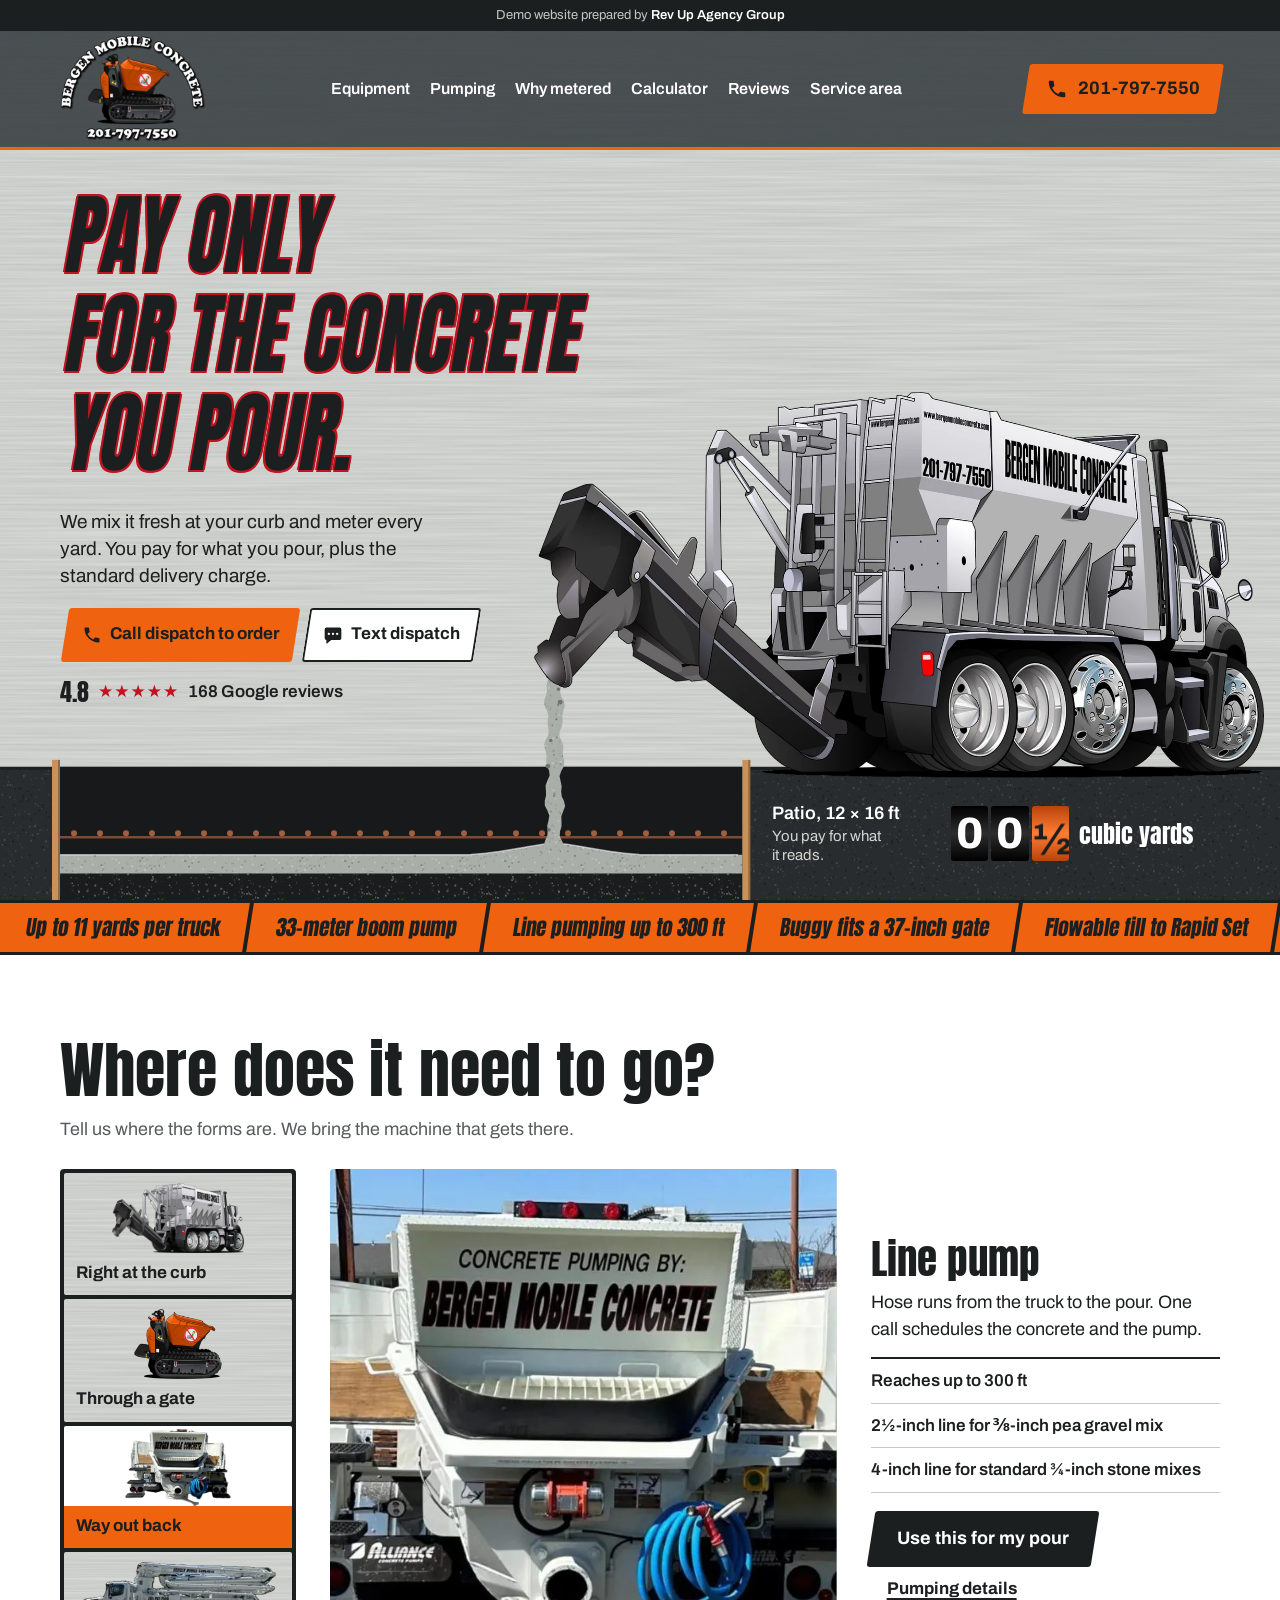
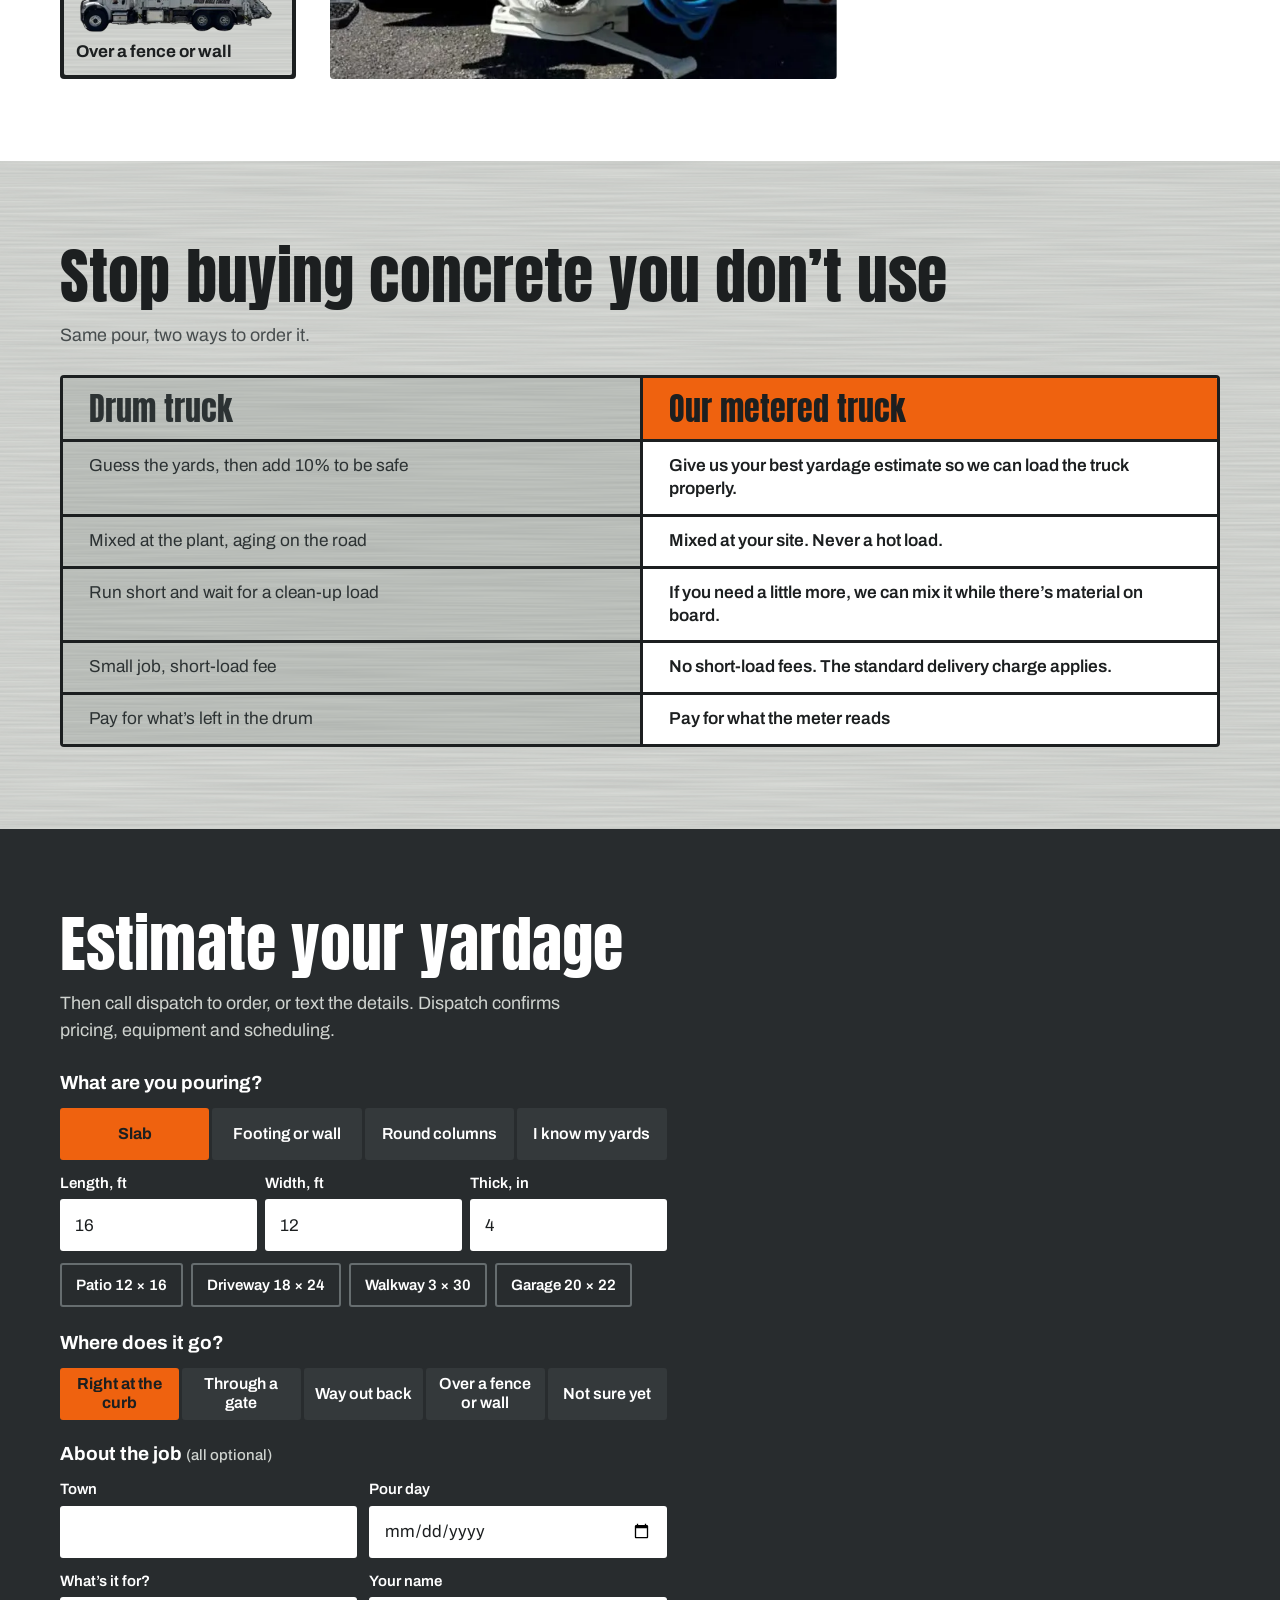
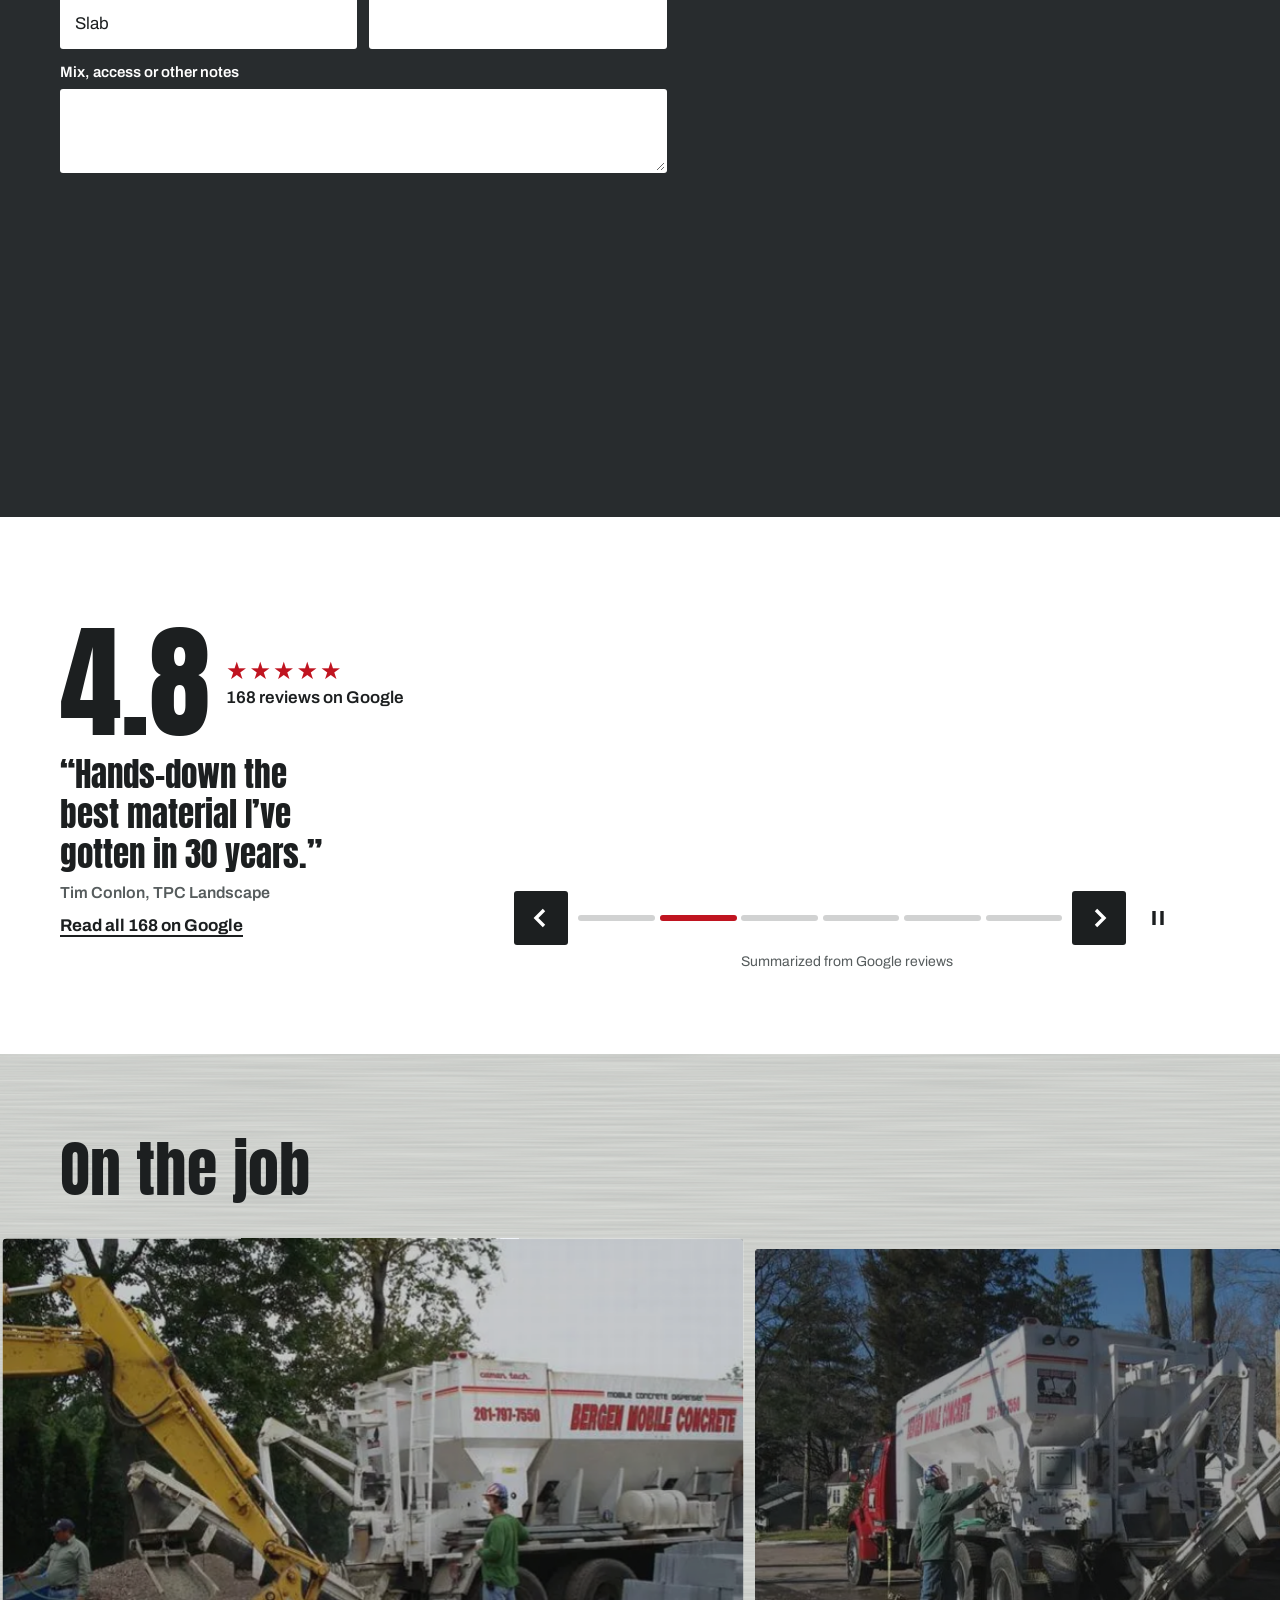
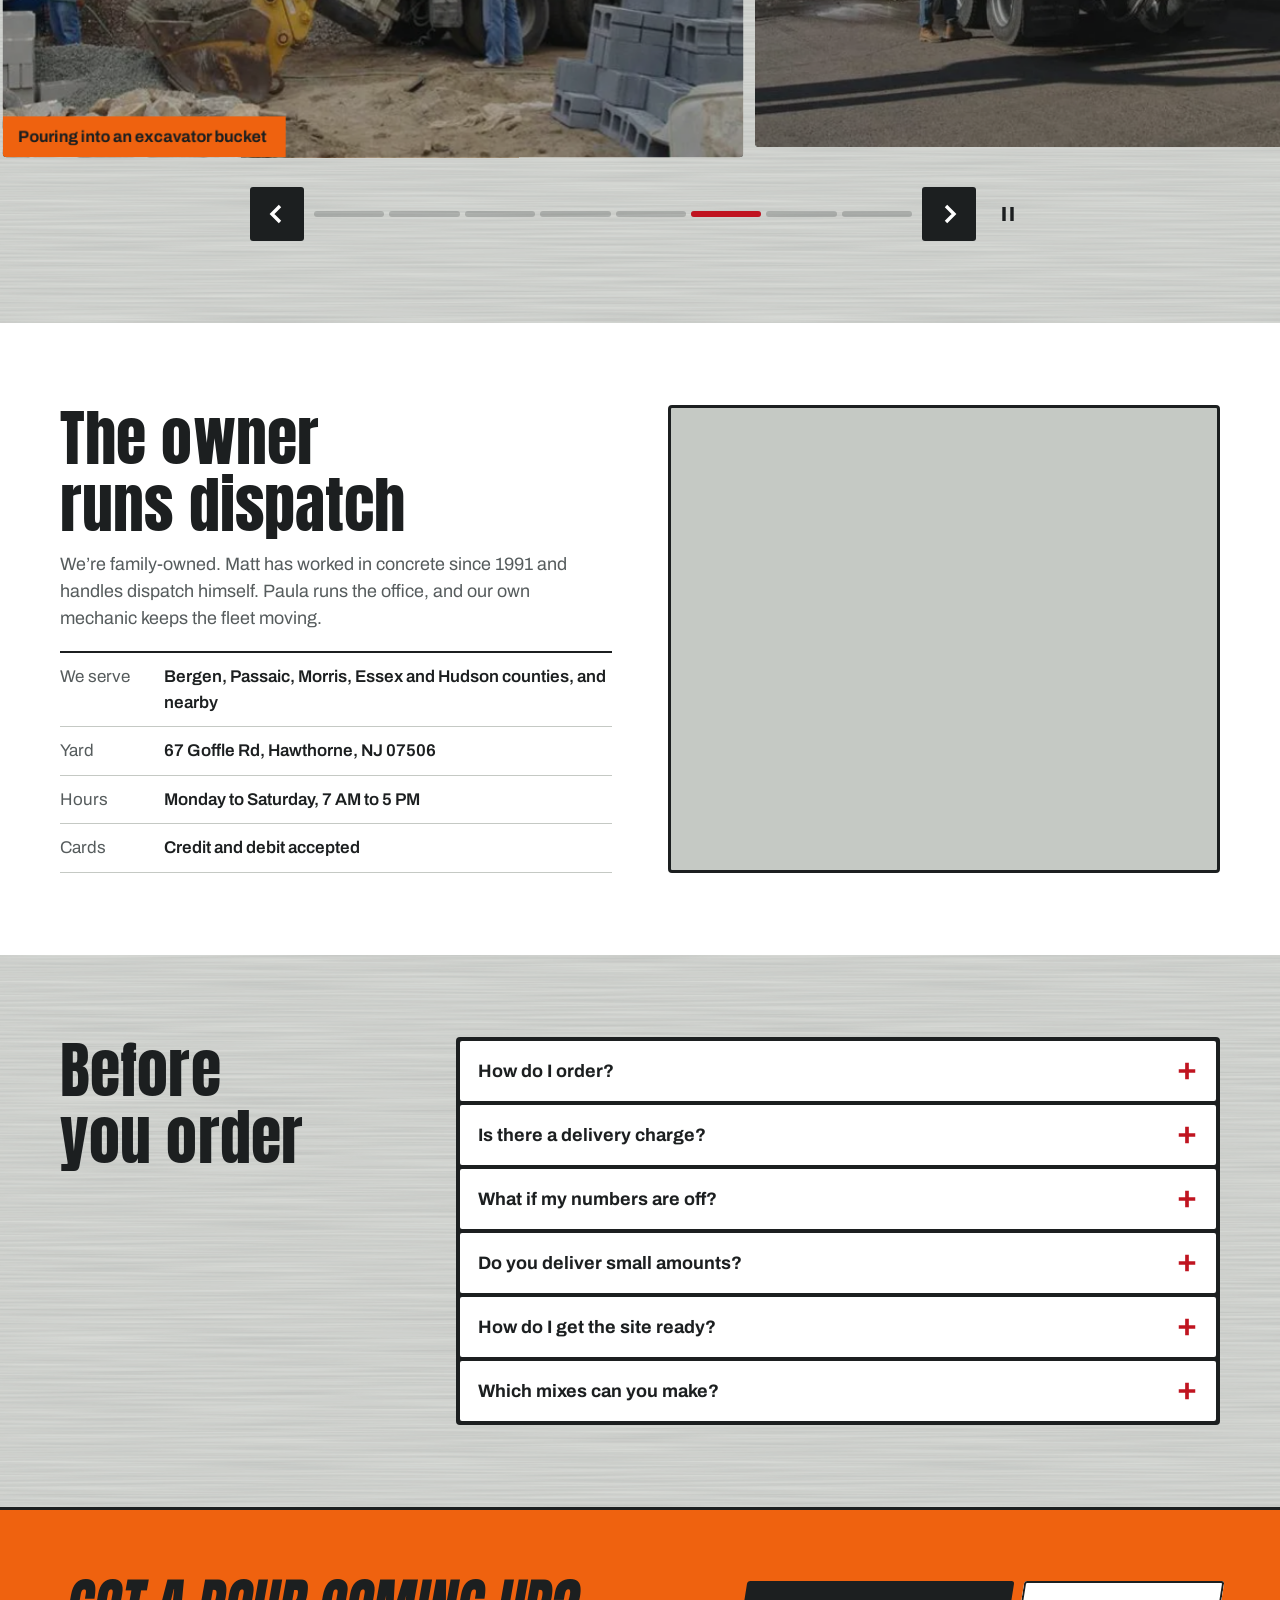
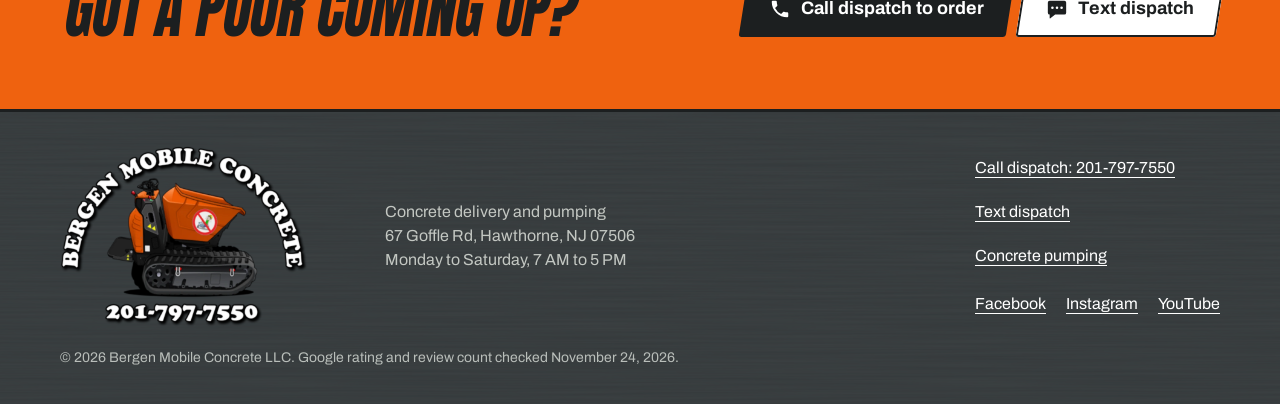
<file: index.html>
<!doctype html>
<html lang="en">
<head>
<meta charset="utf-8">
<meta name="viewport" content="width=device-width,initial-scale=1">
<meta name="robots" content="noindex"><!-- demo: remove at launch -->
<title>Concrete Delivery &amp; Pumping in North Jersey | Bergen Mobile Concrete</title>
<meta name="description" content="Fresh concrete mixed at your site and metered by the yard, so you pay only for what you pour. Buggy, line pump and 33 m boom pump. Hawthorne, NJ. Call dispatch: 201-797-7550.">
<link rel="canonical" href="https://www.bergenmobileconcrete.com/">
<meta name="theme-color" content="#474d50">
<meta property="og:type" content="website">
<meta property="og:site_name" content="Bergen Mobile Concrete"><meta property="og:title" content="Bergen Mobile Concrete">
<meta property="og:description" content="Concrete delivery and pumping across North Jersey. Call or text dispatch to order.">
<meta property="og:image" content="https://revupag.github.io/bergen-mobile-concrete-demo/img/share.jpg"><meta property="og:image:width" content="1200"><meta property="og:image:height" content="630"><meta property="og:image:type" content="image/jpeg"><meta property="og:image:alt" content="Bergen Mobile Concrete logo and mixer truck"><!-- point to the final domain at launch -->
<meta property="og:locale" content="en_US">
<meta name="twitter:card" content="summary_large_image">
<link rel="icon" type="image/png" href="img/favicon.png"><link rel="apple-touch-icon" href="img/touch-icon.png">
<link rel="preconnect" href="https://fonts.googleapis.com"><link rel="preconnect" href="https://fonts.gstatic.com" crossorigin>
<link rel="stylesheet" href="https://fonts.googleapis.com/css2?family=Anton&family=Archivo:wght@400;500;600;700;800&display=swap">
<link rel="stylesheet" href="style.css?v=f39eb52b">
<link rel="preload" as="image" href="img/truck.webp">
<script>document.documentElement.className = 'js'</script>
<script type="application/ld+json">{"@context":"https://schema.org","@type":"HomeAndConstructionBusiness","@id":"https://www.bergenmobileconcrete.com/#business","name":"Bergen Mobile Concrete","description":"Ready mix concrete supplier with metered mobile mixers, concrete buggy, line pumping and boom pumping.","telephone":"+1-201-797-7550","logo":"https://revupag.github.io/bergen-mobile-concrete-demo/img/logo.webp","image":"https://revupag.github.io/bergen-mobile-concrete-demo/img/share.jpg","url":"https://www.bergenmobileconcrete.com/","address":{"@type":"PostalAddress","streetAddress":"67 Goffle Rd","addressLocality":"Hawthorne","addressRegion":"NJ","postalCode":"07506","addressCountry":"US"},"areaServed":["Bergen County, NJ","Passaic County, NJ","Morris County, NJ","Essex County, NJ","Hudson County, NJ"],"paymentAccepted":"Credit Card, Debit Card","openingHoursSpecification":[{"@type":"OpeningHoursSpecification","dayOfWeek":["Monday","Tuesday","Wednesday","Thursday","Friday","Saturday"],"opens":"07:00","closes":"17:00"}],"sameAs":["https://www.facebook.com/BergenMobileConcrete","https://www.instagram.com/bergenmobileconcrete/","https://www.youtube.com/@BergenMobileConcreteHawthorne"]}</script>
</head>
<body>
<svg width="0" height="0" style="position:absolute" aria-hidden="true">
  <symbol id="tel" viewBox="0 0 24 24"><path d="M6.600 10.800a15 15 0 0 0 6.600 6.600l2.200-2.200c.3-.3.700-.4 1-.2 1.100.4 2.300.6 3.600.6.600 0 1 .4 1 1V20c0 .600-.4 1-1 1A17 17 0 0 1 3 4c0-.600.4-1 1-1h3.500c.600 0 1 .4 1 1 0 1.300.2 2.500.6 3.600.1.300 0 .700-.2 1z"/></symbol>
  <symbol id="sms" viewBox="0 0 24 24"><path d="M4 3h16a2 2 0 0 1 2 2v11a2 2 0 0 1-2 2H10l-5.200 4.200A.5.5 0 0 1 4 21.800V18a2 2 0 0 1-2-2V5a2 2 0 0 1 2-2zm3 6.200a1.400 1.400 0 1 0 0 2.800 1.400 1.400 0 0 0 0-2.800zm5 0a1.400 1.400 0 1 0 0 2.800 1.400 1.400 0 0 0 0-2.800zm5 0a1.400 1.400 0 1 0 0 2.800 1.400 1.400 0 0 0 0-2.800z"/></symbol>
</svg>

<div class="demo" data-demo>Demo website prepared by <b>Rev Up Agency Group</b></div>

<header class="hdr">
  <div class="wrap nav" id="nav">
    <a class="logo" href="#top" aria-label="Bergen Mobile Concrete, home"><img src="img/logo.webp" width="820" height="600" alt="Bergen Mobile Concrete, 201-797-7550"></a>
    <nav aria-label="Main"><ul class="menu" id="menu"><li><a href="#equipment">Equipment</a></li><li><a href="concrete-pumping-service-new-jersey/">Pumping</a></li><li><a href="#metered">Why metered</a></li><li><a href="#quote">Calculator</a></li><li><a href="#reviews">Reviews</a></li><li><a href="#area">Service area</a></li></ul></nav>
    <a class="btn" href="tel:+12017977550" aria-label="Call dispatch at 201-797-7550"><svg aria-hidden="true"><use href="#tel"/></svg><span>201-797-7550</span></a>
    <button class="burger" id="burger" aria-label="Menu" aria-expanded="false" aria-controls="menu"><svg viewBox="0 0 28 28" aria-hidden="true"><path d="M3 7h22M3 14h22M3 21h22"/></svg></button>
  </div>
</header>

<main id="top">
<section class="hero crete" aria-labelledby="h1" data-nodock>
  <div class="wrap">
    <h1 id="h1" class="livery"><span>Pay only</span> <span>for the concrete</span> <span>you pour.</span></h1>
    <p class="say">We mix it fresh at your curb and meter every yard. You pay for what you pour, plus the standard delivery charge.</p>
    <div class="cta"><a class="btn" href="tel:+12017977550"><svg aria-hidden="true"><use href="#tel"/></svg>Call dispatch to order</a><a class="btn line" href="sms:+12017977550" data-sms><svg aria-hidden="true"><use href="#sms"/></svg>Text dispatch</a></div>
    <a class="rate" href="https://www.google.com/maps?cid=4381106759032079323" target="_blank" rel="noopener"><b>4.8</b><span class="stars" aria-hidden="true">★★★★★</span><span>168 Google reviews</span></a>
  </div>
  <div class="scene" id="scene">
    <canvas id="pour" aria-hidden="true"></canvas>
    <img class="rig" id="rig" src="img/truck.webp" width="1400" height="740" alt="Illustration of a Bergen Mobile Concrete mixer truck pouring concrete" fetchpriority="high">
    <div class="gauge" aria-hidden="true">
      <p><span id="job">Patio, 12 × 16 ft</span><small>You pay for what it reads.</small></p>
      <div class="meter" id="hm"></div>
    </div>
  </div>
</section>

<div class="tick" role="group" aria-label="At a glance"><div>
  <ul><li>Up to 11 yards per truck</li><li>33-meter boom pump</li><li>Line pumping up to 300 ft</li><li>Buggy fits a 37-inch gate</li><li>Flowable fill to Rapid Set</li><li>No short-load fees</li><li>Family-owned</li><li>Monday to Saturday, 7 to 5</li></ul>
  <ul aria-hidden="true"><li>Up to 11 yards per truck</li><li>33-meter boom pump</li><li>Line pumping up to 300 ft</li><li>Buggy fits a 37-inch gate</li><li>Flowable fill to Rapid Set</li><li>No short-load fees</li><li>Family-owned</li><li>Monday to Saturday, 7 to 5</li></ul>
</div></div>

<section class="sec" id="equipment" aria-labelledby="h-eq">
  <div class="wrap">
    <h2 id="h-eq">Where does it need to go?</h2>
    <p class="lede">Tell us where the forms are. We bring the machine that gets there.</p>
    <div class="where">
      <div class="spots" role="tablist" aria-label="Where the concrete needs to go">
        <button role="tab" id="t-curb" aria-controls="u-curb" aria-selected="true" data-k="curb"><img src="img/art-mixer.webp" width="320" height="169" alt="" loading="lazy"><b>Right at the curb</b></button>
        <button role="tab" id="t-gate" aria-controls="u-gate" aria-selected="false" tabindex="-1" data-k="gate"><img src="img/logo-buggy.webp" width="320" height="254" alt="" loading="lazy"><b>Through a gate</b></button>
        <button role="tab" id="t-back" aria-controls="u-back" aria-selected="false" tabindex="-1" data-k="back"><img src="img/art-pump.webp" width="300" height="219" alt="" loading="lazy"><b>Way out back</b></button>
        <button role="tab" id="t-over" aria-controls="u-over" aria-selected="false" tabindex="-1" data-k="over"><img src="img/art-boom.webp" width="360" height="129" alt="" loading="lazy"><b>Over a fence or wall</b></button>
      </div>
      <div class="units">
        <article class="unit on" id="u-curb" role="tabpanel" aria-labelledby="t-curb">
          <div class="ph"><img src="img/mixer.webp" width="1080" height="608" alt="White Bergen Mobile Concrete mixer truck parked on a job site" loading="lazy"></div>
          <div class="tx"><h3>Metered mixer truck</h3><p>It carries sand, stone and cement separately and mixes your design on the spot, so the last yard is as fresh as the first.</p><ul><li>Up to 11 yards on one truck</li><li>Small loads welcome</li><li>Standard, high-strength, flowable fill, Rapid&nbsp;Set</li></ul><button class="btn ink" type="button" data-use="curb">Use this for my pour</button></div>
        </article>
        <article class="unit" id="u-gate" role="tabpanel" aria-labelledby="t-gate">
          <div class="ph"><img src="img/buggy.webp" width="1116" height="840" alt="Orange tracked buggy dumping concrete at a house footing" loading="lazy"></div>
          <div class="tx"><h3>Tracked concrete buggy</h3><p>Our operator drives it from the truck to your forms. Nobody pushes a wheelbarrow.</p><ul><li>Fits through a 37-inch opening</li><li>Half a yard each trip</li><li>Patios, walkways, pool decks</li></ul><button class="btn ink" type="button" data-use="gate">Use this for my pour</button></div>
        </article>
        <article class="unit" id="u-back" role="tabpanel" aria-labelledby="t-back">
          <div class="ph"><img src="img/linepump.webp" width="950" height="713" alt="Rear hopper of the Bergen Mobile Concrete line pump truck" loading="lazy"></div>
          <div class="tx"><h3>Line pump</h3><p>Hose runs from the truck to the pour. One call schedules the concrete and the pump.</p><ul><li>Reaches up to 300 ft</li><li>2½-inch line for ⅜-inch pea gravel mix</li><li>4-inch line for standard ¾-inch stone mixes</li></ul><button class="btn ink" type="button" data-use="back">Use this for my pour</button><a class="more" href="concrete-pumping-service-new-jersey/">Pumping details</a></div>
        </article>
        <article class="unit" id="u-over" role="tabpanel" aria-labelledby="t-over">
          <div class="ph"><img src="img/boom.webp" width="1200" height="800" alt="Bergen Mobile Concrete boom pump raised on a residential job" loading="lazy"></div>
          <div class="tx"><h3>33-meter boom pump</h3><p>The Z-fold boom reaches over fences, walls and landscaping and sets the concrete where you need it.</p><ul><li>33 meters, about 108 ft</li><li>Foundations, walls, slabs, pool decks</li><li>Fed by our own mixers</li></ul><button class="btn ink" type="button" data-use="over">Use this for my pour</button><a class="more" href="concrete-pumping-service-new-jersey/">Pumping details</a></div>
        </article>
      </div>
    </div>
  </div>
</section>

<section class="sec crete" id="metered" aria-labelledby="h-me">
  <div class="wrap">
    <h2 id="h-me">Stop buying concrete you don’t use</h2>
    <p class="lede">Same pour, two ways to order it.</p>
    <table class="slab">
      <thead><tr><th scope="col">Drum truck</th><th scope="col">Our metered truck</th></tr></thead>
      <tbody>
        <tr><td>Guess the yards, then add 10% to be safe</td><td>Give us your best yardage estimate so we can load the truck properly.</td></tr>
        <tr><td>Mixed at the plant, aging on the road</td><td>Mixed at your site. Never a hot load.</td></tr>
        <tr><td>Run short and wait for a clean-up load</td><td>If you need a little more, we can mix it while there’s material on board.</td></tr>
        <tr><td>Small job, short-load fee</td><td>No short-load fees. The standard delivery charge applies.</td></tr>
        <tr><td>Pay for what’s left in the drum</td><td>Pay for what the meter reads</td></tr>
      </tbody>
    </table>
  </div>
</section>

<section class="sec dark" id="quote" aria-labelledby="h-q" data-nodock>
  <div class="wrap">
    <h2 id="h-q">Estimate your yardage</h2>
    <p class="lede">Then call dispatch to order, or text the details. Dispatch confirms pricing, equipment and scheduling.</p>
    <form class="quote" id="form" novalidate>
      <div>
        <fieldset>
          <legend>What are you pouring?</legend>
          <div class="seg">
            <label><input type="radio" name="kind" value="slab" checked><span>Slab</span></label>
            <label><input type="radio" name="kind" value="foot"><span>Footing or wall</span></label>
            <label><input type="radio" name="kind" value="col"><span>Round columns</span></label>
            <label><input type="radio" name="kind" value="yd"><span>I know my yards</span></label>
          </div>
          <div class="dims" data-for="slab">
            <label class="f"><span>Length, ft</span><input id="sl" inputmode="decimal" value="16" autocomplete="off"></label>
            <label class="f"><span>Width, ft</span><input id="sw" inputmode="decimal" value="12" autocomplete="off"></label>
            <label class="f"><span>Thick, in</span><input id="st" inputmode="decimal" value="4" autocomplete="off"></label>
          </div>
          <div class="dims" data-for="foot" hidden>
            <label class="f"><span>Length, ft</span><input id="fl" inputmode="decimal" value="60" autocomplete="off"></label>
            <label class="f"><span>Width, in</span><input id="fw" inputmode="decimal" value="16" autocomplete="off"></label>
            <label class="f"><span>Depth, in</span><input id="fd" inputmode="decimal" value="10" autocomplete="off"></label>
          </div>
          <div class="dims" data-for="col" hidden>
            <label class="f"><span>Across, in</span><input id="cd" inputmode="decimal" value="12" autocomplete="off"></label>
            <label class="f"><span>Tall, ft</span><input id="ch" inputmode="decimal" value="4" autocomplete="off"></label>
            <label class="f"><span>How many</span><input id="cn" inputmode="numeric" value="8" autocomplete="off"></label>
          </div>
          <div class="dims" data-for="yd" hidden>
            <div class="f yd"><span id="l-yy">Cubic yards</span><div class="step"><button type="button" data-q="-1" aria-label="A quarter yard less">−</button><input id="yy" inputmode="decimal" value="8" autocomplete="off" aria-labelledby="l-yy" aria-describedby="h-yy"><button type="button" data-q="1" aria-label="A quarter yard more">+</button></div><small id="h-yy">We sell in quarter yards, like 8, 8¼, 8½ or 8¾.</small></div>
          </div>
          <div class="chips" aria-label="Common sizes" data-for="slab">
            <button type="button" data-p="16,12,4" data-w="Patio">Patio 12 × 16</button><button type="button" data-p="24,18,5" data-w="Driveway">Driveway 18 × 24</button><button type="button" data-p="30,3,4" data-w="Walkway">Walkway 3 × 30</button><button type="button" data-p="22,20,5" data-w="Garage slab">Garage 20 × 22</button>
          </div>
          <p class="live" aria-live="polite"><b id="live"></b><span id="live-u">yards, estimated</span></p>
        </fieldset>
        <fieldset>
          <legend>Where does it go?</legend>
          <div class="seg v5">
            <label><input type="radio" name="via" value="curb" data-label="Mixer truck, right at the curb" data-say="The truck can pour right at the curb." checked><span>Right at the curb</span></label>
            <label><input type="radio" name="via" value="gate" data-label="Tracked buggy, through a gate" data-say="I&#x27;d like the buggy, it has to go through a gate."><span>Through a gate</span></label>
            <label><input type="radio" name="via" value="back" data-label="Line pump, way out back" data-say="I think we&#x27;ll need a line pump."><span>Way out back</span></label>
            <label><input type="radio" name="via" value="over" data-label="Boom pump, over a fence or wall" data-say="I think we&#x27;ll need the boom pump."><span>Over a fence or wall</span></label>
            <label><input type="radio" name="via" value="unsure" data-label="Not sure yet, dispatch will help" data-say="Not sure what equipment we need."><span>Not sure yet</span></label>
          </div>
        </fieldset>
        <fieldset>
          <legend>About the job <small>(all optional)</small></legend>
          <div class="two">
            <label class="f"><span>Town</span><input id="t" autocomplete="address-level2"></label>
            <label class="f"><span>Pour day</span><input id="d" type="date"></label>
            <label class="f"><span>What’s it for?</span><input id="w" placeholder="Footing, patio, driveway…" autocomplete="off"></label>
            <label class="f"><span>Your name</span><input id="n" autocomplete="name"></label>
            <label class="f full"><span>Mix, access or other notes</span><textarea id="m" rows="2"></textarea></label>
          </div>
        </fieldset>
      </div>
      <div class="ticket">
        <div class="tk"><h3>Your pour</h3><img src="img/logo.webp" width="820" height="600" alt=""></div>
        <svg class="shape" id="shape" viewBox="0 0 320 170" role="img" aria-label="Drawing of your pour"></svg>
        <p class="est">Estimated yardage</p>
        <div class="meter" id="qm" aria-hidden="true"></div>
        <p class="also" id="also"></p>
        <dl>
          <div><dt>Job</dt><dd id="k-job"></dd></div>
          <div><dt>Equipment</dt><dd id="k-via"></dd></div>
          <div><dt>Town</dt><dd id="k-town"></dd></div>
          <div><dt>Day</dt><dd id="k-day"></dd></div>
        </dl>
        <p class="msgh" id="l-msg">Your text to dispatch</p>
        <p class="msg" id="msg" aria-labelledby="l-msg"></p>
        <div class="acts"><a class="btn" href="tel:+12017977550"><svg aria-hidden="true"><use href="#tel"/></svg>Call dispatch to order</a><a class="btn line" id="text-it" href="sms:+12017977550"><svg aria-hidden="true"><use href="#sms"/></svg>Text my pour details</a></div>
        <p class="fine">Dispatch confirms pricing, equipment and scheduling directly. The text goes to 201-797-7550, and you can edit it before you send it.</p>
        <p class="desk">On a computer? <button type="button" id="copy">Copy the text</button> and send it from your phone.</p>
      </div>
    </form>
  </div>
</section>


<section class="sec" id="reviews" aria-labelledby="h-r">
  <div class="wrap rev">
    <div>
      <h2 id="h-r" class="sr">Reviews</h2>
      <div class="score"><b>4.8</b><span><span class="stars" aria-hidden="true">★★★★★</span>168 reviews on Google</span></div>
      <blockquote>“Hands-down the best material I’ve gotten in 30 years.”</blockquote>
      <cite>Tim Conlon, TPC Landscape</cite>
      <a class="text-link" href="https://www.google.com/maps?cid=4381106759032079323" target="_blank" rel="noopener">Read all 168 on Google</a>
    </div>
    <div class="car says hold" role="region" aria-roledescription="carousel" aria-label="What Google reviewers describe">
      <div class="stage" tabindex="0">
        <article class="story on"><span class="stars" role="img" aria-label="5 stars">★★★★★</span><h3>Ten minutes early</h3><p>A first-time pour. The driver beat the appointment and helped them through it.</p><footer>Review by Brandt Huddle</footer></article>
        <article class="story"><span class="stars" role="img" aria-label="5 stars">★★★★★</span><h3>No extra crew</h3><p>The mixer couldn’t reach the spot, so the buggy hauled it in. Nobody had to hire hands.</p><footer>Review by Iron Sounds</footer></article>
        <article class="story"><span class="stars" role="img" aria-label="5 stars">★★★★★</span><h3>Pumped into a tight space</h3><p>One call covered the concrete, the pump and the setup.</p><footer>Review by Tom Swinarsky</footer></article>
        <article class="story"><span class="stars" role="img" aria-label="5 stars">★★★★★</span><h3>Next day, not weeks out</h3><p>A last-minute pour that other suppliers couldn’t fit in. We delivered the next day.</p><footer>Review by Mac1992</footer></article>
        <article class="story"><span class="stars" role="img" aria-label="5 stars">★★★★★</span><h3>Fifteen calls, one yes</h3><p>After 15 calls around, we were the only ones who could deliver the next day.</p><footer>Review by Christopher Richardson</footer></article>
        <article class="story"><span class="stars" role="img" aria-label="5 stars">★★★★★</span><h3>Over 12 years of pours</h3><p>A paving company owner who keeps ordering, at one location after another.</p><footer>Review by Ricky Gilk, Harddrives Paving</footer></article>
      </div>
      <div class="ctl"><button type="button" aria-label="Previous review" data-d="-1"><svg viewBox="0 0 24 24" aria-hidden="true"><path d="M15 4 7 12l8 8"/></svg></button><div class="dots" role="group" aria-label="Choose a review"></div><button type="button" aria-label="Next review" data-d="1"><svg viewBox="0 0 24 24" aria-hidden="true"><path d="m9 4 8 8-8 8"/></svg></button><button type="button" class="pp" aria-label="Pause"><svg class="a" viewBox="0 0 24 24" aria-hidden="true"><path d="M8 5v14M16 5v14"/></svg><svg class="b" viewBox="0 0 24 24" aria-hidden="true"><path d="M8 5v14l11-7z"/></svg></button></div>
      <small class="note">Summarized from Google reviews</small>
    </div>
  </div>
</section>

<section class="sec crete jobs" id="jobs" aria-labelledby="h-j">
  <div class="wrap"><h2 id="h-j">On the job</h2></div>
  <div class="car photos hold" role="region" aria-roledescription="carousel" aria-label="Job photos">
    <div class="stage" tabindex="0">
      <figure class="on"><img src="img/job-boom.webp" width="1170" height="825" alt="Boom pump hose over foundation walls with two mixers behind" loading="lazy" draggable="false"><figcaption>Boom pump at a foundation</figcaption></figure>
      <figure><img src="img/job-pump.webp" width="1200" height="900" alt="Mixer feeding a line pump next to a retaining wall form" loading="lazy" draggable="false"><figcaption>Mixer feeding the line pump</figcaption></figure>
      <figure><img src="img/job-yard.webp" width="1200" height="900" alt="Buggy dumping concrete into a wood form beside a lawn" loading="lazy" draggable="false"><figcaption>Buggy at a backyard form</figcaption></figure>
      <figure><img src="img/job-foundation.webp" width="1200" height="900" alt="Pump truck and mixer at the edge of a residential excavation" loading="lazy" draggable="false"><figcaption>Pump and mixer at a new house</figcaption></figure>
      <figure><img src="img/job-lettering.webp" width="750" height="562" alt="Side of a mixer truck lettered Bergen Mobile Concrete" loading="lazy" draggable="false"><figcaption>One of our mixer trucks</figcaption></figure>
      <figure><img src="img/job-site.webp" width="750" height="562" alt="Mixer pouring into an excavator bucket" loading="lazy" draggable="false"><figcaption>Pouring into an excavator bucket</figcaption></figure>
      <figure><img src="img/job-chute.webp" width="742" height="561" alt="Operator at the back of a mixer truck with its chute lowered" loading="lazy" draggable="false"><figcaption>Mixing at the curb</figcaption></figure>
      <figure><img src="img/job-street.webp" width="750" height="562" alt="Mixer truck loading a buggy on a residential street" loading="lazy" draggable="false"><figcaption>Loading a buggy in the street</figcaption></figure>
    </div>
    <div class="ctl"><button type="button" aria-label="Previous photo" data-d="-1"><svg viewBox="0 0 24 24" aria-hidden="true"><path d="M15 4 7 12l8 8"/></svg></button><div class="dots" role="group" aria-label="Choose a photo"></div><button type="button" aria-label="Next photo" data-d="1"><svg viewBox="0 0 24 24" aria-hidden="true"><path d="m9 4 8 8-8 8"/></svg></button><button type="button" class="pp" aria-label="Pause"><svg class="a" viewBox="0 0 24 24" aria-hidden="true"><path d="M8 5v14M16 5v14"/></svg><svg class="b" viewBox="0 0 24 24" aria-hidden="true"><path d="M8 5v14l11-7z"/></svg></button></div>
  </div>
</section>

<section class="sec" id="area" aria-labelledby="h-a">
  <div class="wrap co">
    <div>
      <h2 id="h-a">The owner runs dispatch</h2>
      <p class="lede">We’re family-owned. Matt has worked in concrete since 1991 and handles dispatch himself. Paula runs the office, and our own mechanic keeps the fleet moving.</p>
      <dl>
        <div><dt>We serve</dt><dd>Bergen, Passaic, Morris, Essex and Hudson counties, and nearby</dd></div>
        <div><dt>Yard</dt><dd>67 Goffle Rd, Hawthorne, NJ&nbsp;07506</dd></div>
        <div><dt>Hours</dt><dd>Monday to Saturday, 7&nbsp;AM&nbsp;to&nbsp;5&nbsp;PM</dd></div>
        <div><dt>Cards</dt><dd>Credit and debit accepted</dd></div>
      </dl>
    </div>
    <div class="map"><iframe title="Map to Bergen Mobile Concrete in Hawthorne, NJ" src="https://www.google.com/maps?q=Bergen+Mobile+Concrete,+67+Goffle+Rd,+Hawthorne,+NJ+07506&z=10&output=embed" loading="lazy" referrerpolicy="no-referrer-when-downgrade"></iframe></div>
  </div>
</section>

<section class="sec crete" aria-labelledby="h-f">
  <div class="wrap faqs">
    <h2 id="h-f">Before you order</h2>
    <div class="faq">
      <details name="faq"><summary>How do I order?<svg viewBox="0 0 24 24" aria-hidden="true"><path d="M12 3v18M3 12h18"/></svg></summary><p>Call dispatch at 201-797-7550. Once we agree on the details, text them to us so we both have them in writing. The estimate on this page writes that text for you.</p></details>
      <details name="faq"><summary>Is there a delivery charge?<svg viewBox="0 0 24 24" aria-hidden="true"><path d="M12 3v18M3 12h18"/></svg></summary><p>Yes. You pay for the concrete you pour, plus the standard delivery charge. Dispatch confirms pricing when you order.</p></details>
      <details name="faq"><summary>What if my numbers are off?<svg viewBox="0 0 24 24" aria-hidden="true"><path d="M12 3v18M3 12h18"/></svg></summary><p>Give us your best yardage estimate so we can load the truck properly. If you need a little more, we can mix it while there’s material on board. Not sure where to start? Call dispatch and we’ll help you estimate.</p></details>
      <details name="faq"><summary>Do you deliver small amounts?<svg viewBox="0 0 24 24" aria-hidden="true"><path d="M12 3v18M3 12h18"/></svg></summary><p>Yes. Short loads are a big part of what we do, and so are large pours with a pump.</p></details>
      <details name="faq"><summary>How do I get the site ready?<svg viewBox="0 0 24 24" aria-hidden="true"><path d="M12 3v18M3 12h18"/></svg></summary><p>Have a clear way in for the truck, forms set, base prepared and any permits in hand. If you want the buggy or a pump, tell dispatch when you order.</p></details>
      <details name="faq"><summary>Which mixes can you make?<svg viewBox="0 0 24 24" aria-hidden="true"><path d="M12 3v18M3 12h18"/></svg></summary><p>Standard, high-strength, flowable fill and Rapid Set. Give us your spec and we mix to it, or ask us which one fits the job.</p></details>
    </div>
  </div>
</section>

<section class="end" aria-labelledby="h-e" data-nodock>
  <div class="wrap">
    <h2 id="h-e"><span class="livery">Got a pour coming up?</span></h2>
    <div class="cta"><a class="btn ink" href="tel:+12017977550"><svg aria-hidden="true"><use href="#tel"/></svg>Call dispatch to order</a><a class="btn line" href="sms:+12017977550" data-sms><svg aria-hidden="true"><use href="#sms"/></svg>Text dispatch</a></div>
  </div>
</section>
</main>

<footer class="site">
  <div class="wrap">
    <div class="ft">
      <img class="emblem" src="img/logo.webp" width="820" height="600" alt="Bergen Mobile Concrete logo" loading="lazy">
      <div><p>Concrete delivery and pumping<br>67 Goffle Rd, Hawthorne, NJ 07506<br>Monday to Saturday, 7 AM to 5 PM</p></div>
      <ul><li><a href="tel:+12017977550">Call dispatch: 201-797-7550</a></li><li><a href="sms:+12017977550" data-sms>Text dispatch</a></li><li><a href="concrete-pumping-service-new-jersey/">Concrete pumping</a></li></ul>
      <div class="soc"><a href="https://www.facebook.com/BergenMobileConcrete" target="_blank" rel="noopener">Facebook</a><a href="https://www.instagram.com/bergenmobileconcrete/" target="_blank" rel="noopener">Instagram</a><a href="https://www.youtube.com/@BergenMobileConcreteHawthorne" target="_blank" rel="noopener">YouTube</a></div>
    </div>
    <p class="legal">© 2026 Bergen Mobile Concrete LLC. Google rating and review count checked November 24, 2026.</p>
  </div>
</footer>

<div class="dock" id="dock"><a class="btn" href="tel:+12017977550"><svg aria-hidden="true"><use href="#tel"/></svg>Call dispatch</a><a class="btn line" href="sms:+12017977550" data-sms><svg aria-hidden="true"><use href="#sms"/></svg>Text dispatch</a></div>

<script src="app.js?v=a2db0504"></script>
</body>
</html>
</file>
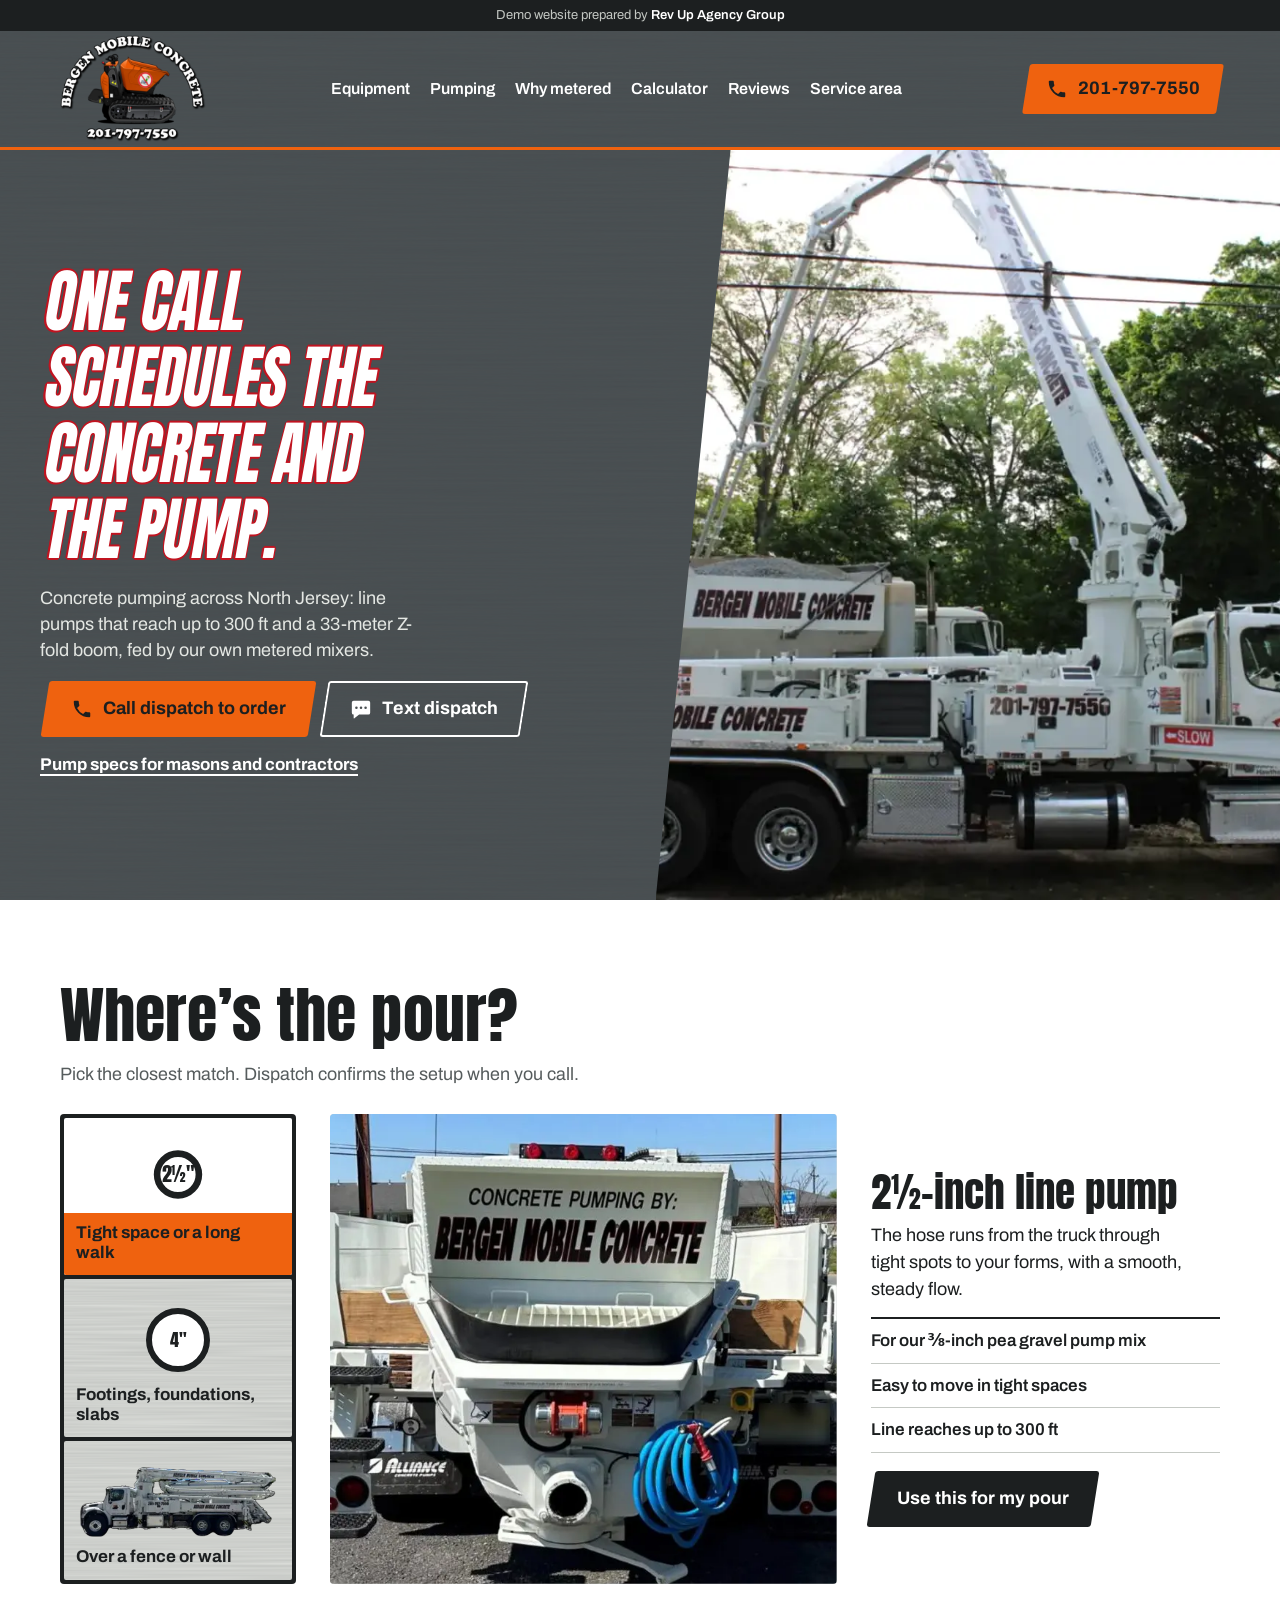
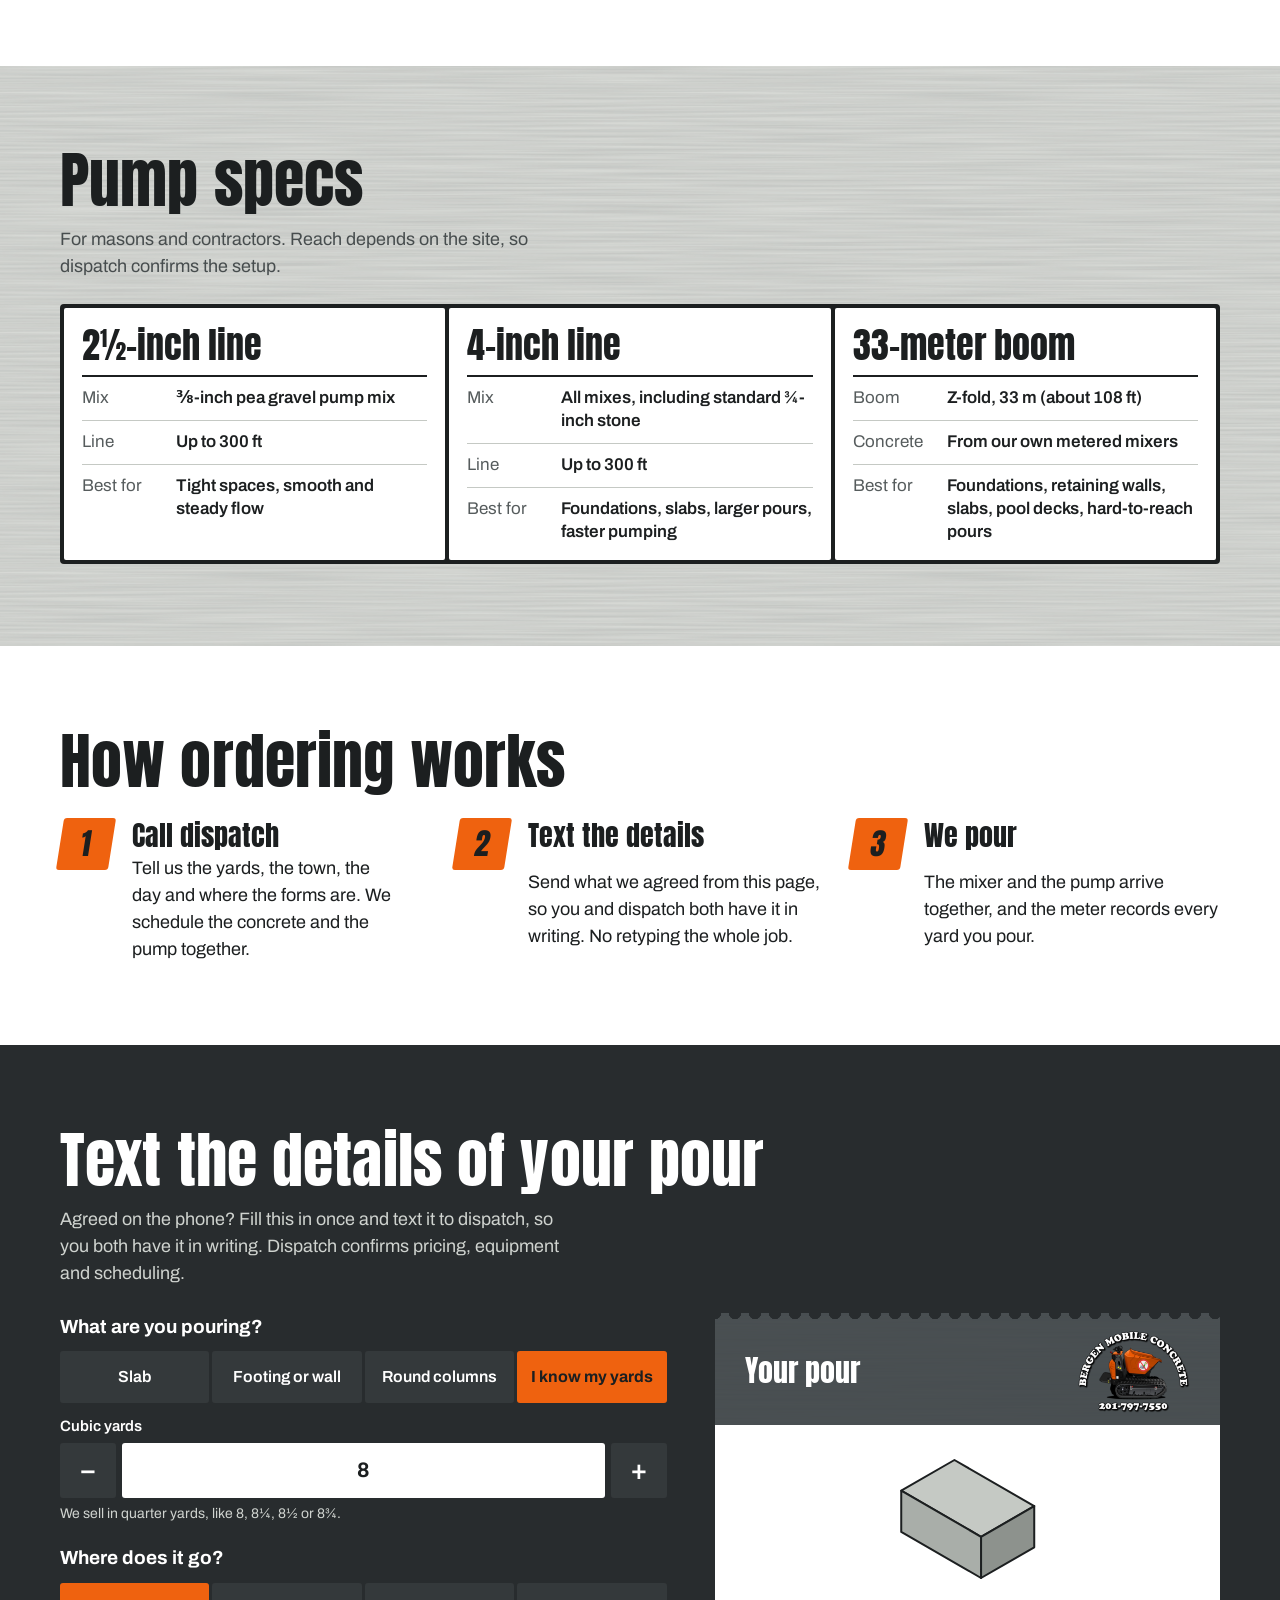
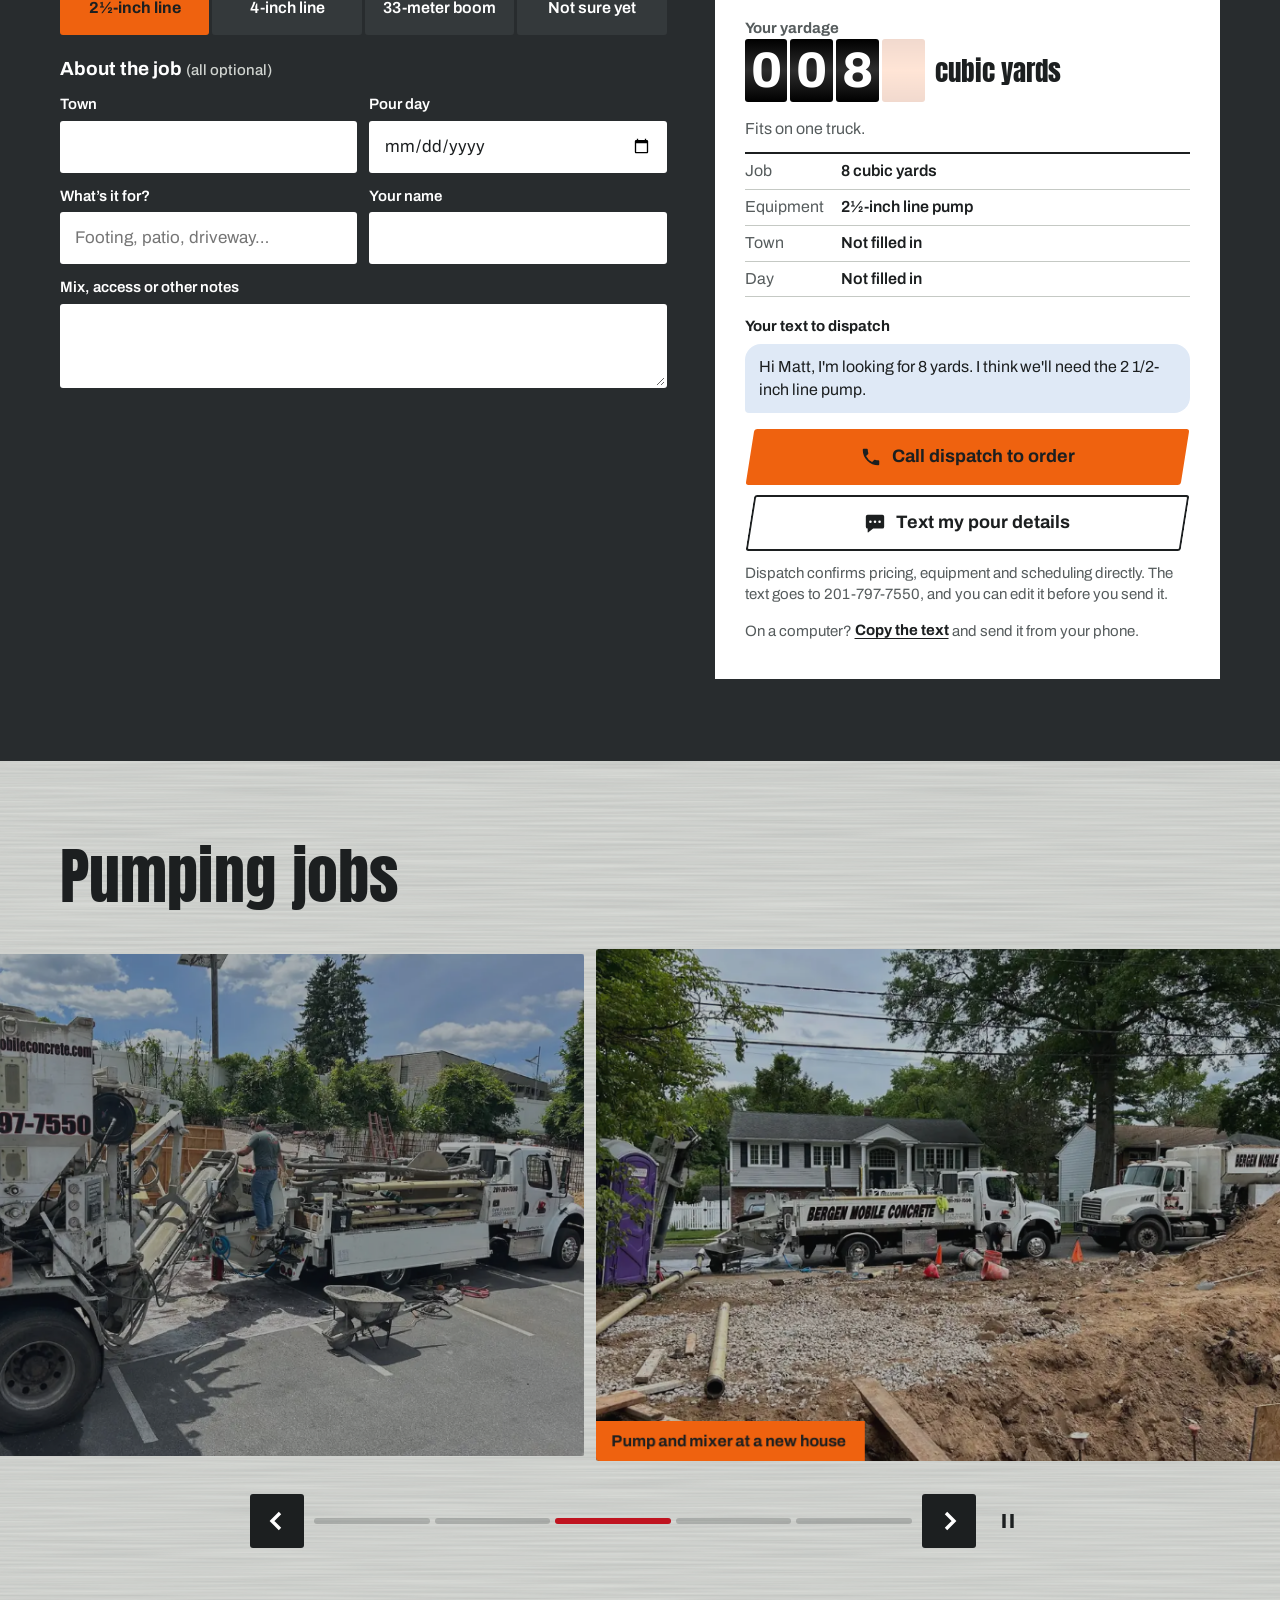
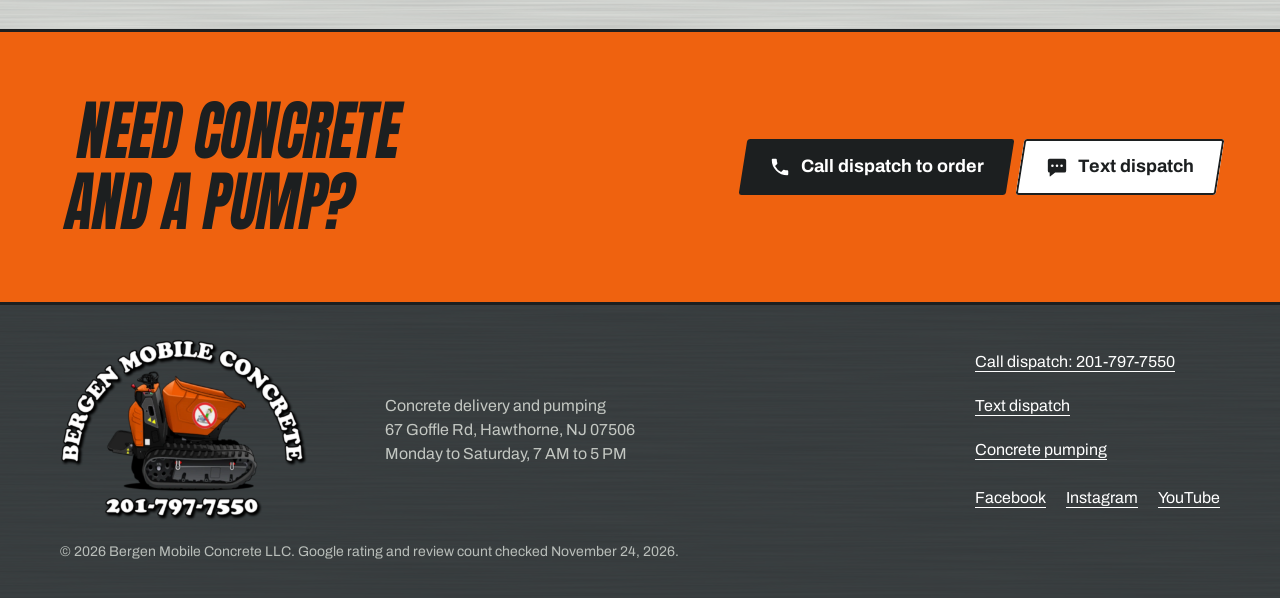
<file: concrete-pumping-service-new-jersey/index.html>
<!doctype html>
<html lang="en">
<head>
<meta charset="utf-8">
<meta name="viewport" content="width=device-width,initial-scale=1">
<meta name="robots" content="noindex"><!-- demo: remove at launch -->
<title>Concrete Pumping in North Jersey: Line &amp; Boom Pumps | Bergen Mobile Concrete</title>
<meta name="description" content="One call schedules the concrete and the pump. 2½-inch and 4-inch line pumps up to 300 ft and a 33-meter Z-fold boom, fed by our metered mixers. Call dispatch: 201-797-7550.">
<link rel="canonical" href="https://www.bergenmobileconcrete.com/concrete-pumping-service-new-jersey/">
<meta name="theme-color" content="#474d50">
<meta property="og:type" content="website">
<meta property="og:site_name" content="Bergen Mobile Concrete"><meta property="og:title" content="Concrete pumping | Bergen Mobile Concrete">
<meta property="og:description" content="One call schedules the concrete and the pump. Line pumps and a 33-meter boom across North Jersey.">
<meta property="og:image" content="https://revupag.github.io/bergen-mobile-concrete-demo/img/share.jpg"><meta property="og:image:width" content="1200"><meta property="og:image:height" content="630"><meta property="og:image:type" content="image/jpeg"><meta property="og:image:alt" content="Bergen Mobile Concrete logo and mixer truck"><!-- point to the final domain at launch -->
<meta property="og:locale" content="en_US">
<meta name="twitter:card" content="summary_large_image">
<link rel="icon" type="image/png" href="../img/favicon.png"><link rel="apple-touch-icon" href="../img/touch-icon.png">
<link rel="preconnect" href="https://fonts.googleapis.com"><link rel="preconnect" href="https://fonts.gstatic.com" crossorigin>
<link rel="stylesheet" href="https://fonts.googleapis.com/css2?family=Anton&family=Archivo:wght@400;500;600;700;800&display=swap">
<link rel="stylesheet" href="../style.css?v=f39eb52b">
<link rel="preload" as="image" href="../img/boom.webp">
<script>document.documentElement.className = 'js'</script>
<script type="application/ld+json">{"@context":"https://schema.org","@type":"Service","serviceType":"Concrete pumping","name":"Concrete line pumping and boom pumping","url":"https://www.bergenmobileconcrete.com/concrete-pumping-service-new-jersey/","provider":{"@type":"HomeAndConstructionBusiness","@id":"https://www.bergenmobileconcrete.com/#business","name":"Bergen Mobile Concrete","description":"Ready mix concrete supplier with metered mobile mixers, concrete buggy, line pumping and boom pumping.","telephone":"+1-201-797-7550","logo":"https://revupag.github.io/bergen-mobile-concrete-demo/img/logo.webp","image":"https://revupag.github.io/bergen-mobile-concrete-demo/img/share.jpg","url":"https://www.bergenmobileconcrete.com/","address":{"@type":"PostalAddress","streetAddress":"67 Goffle Rd","addressLocality":"Hawthorne","addressRegion":"NJ","postalCode":"07506","addressCountry":"US"},"areaServed":["Bergen County, NJ","Passaic County, NJ","Morris County, NJ","Essex County, NJ","Hudson County, NJ"],"paymentAccepted":"Credit Card, Debit Card","openingHoursSpecification":[{"@type":"OpeningHoursSpecification","dayOfWeek":["Monday","Tuesday","Wednesday","Thursday","Friday","Saturday"],"opens":"07:00","closes":"17:00"}],"sameAs":["https://www.facebook.com/BergenMobileConcrete","https://www.instagram.com/bergenmobileconcrete/","https://www.youtube.com/@BergenMobileConcreteHawthorne"]},"areaServed":["Bergen County, NJ","Passaic County, NJ","Morris County, NJ","Essex County, NJ","Hudson County, NJ"]}</script>
</head>
<body>
<svg width="0" height="0" style="position:absolute" aria-hidden="true">
  <symbol id="tel" viewBox="0 0 24 24"><path d="M6.600 10.800a15 15 0 0 0 6.600 6.600l2.200-2.200c.3-.3.700-.4 1-.2 1.100.4 2.300.6 3.600.6.600 0 1 .4 1 1V20c0 .600-.4 1-1 1A17 17 0 0 1 3 4c0-.600.4-1 1-1h3.500c.600 0 1 .4 1 1 0 1.300.2 2.500.6 3.600.1.300 0 .700-.2 1z"/></symbol>
  <symbol id="sms" viewBox="0 0 24 24"><path d="M4 3h16a2 2 0 0 1 2 2v11a2 2 0 0 1-2 2H10l-5.200 4.200A.5.5 0 0 1 4 21.800V18a2 2 0 0 1-2-2V5a2 2 0 0 1 2-2zm3 6.200a1.400 1.400 0 1 0 0 2.800 1.400 1.400 0 0 0 0-2.800zm5 0a1.400 1.400 0 1 0 0 2.800 1.400 1.400 0 0 0 0-2.800zm5 0a1.400 1.400 0 1 0 0 2.800 1.400 1.400 0 0 0 0-2.800z"/></symbol>
</svg>

<div class="demo" data-demo>Demo website prepared by <b>Rev Up Agency Group</b></div>

<header class="hdr">
  <div class="wrap nav" id="nav">
    <a class="logo" href="../" aria-label="Bergen Mobile Concrete, home"><img src="../img/logo.webp" width="820" height="600" alt="Bergen Mobile Concrete, 201-797-7550"></a>
    <nav aria-label="Main"><ul class="menu" id="menu"><li><a href="../#equipment">Equipment</a></li><li><a href="./" aria-current="page">Pumping</a></li><li><a href="../#metered">Why metered</a></li><li><a href="#quote">Calculator</a></li><li><a href="../#reviews">Reviews</a></li><li><a href="../#area">Service area</a></li></ul></nav>
    <a class="btn" href="tel:+12017977550" aria-label="Call dispatch at 201-797-7550"><svg aria-hidden="true"><use href="#tel"/></svg><span>201-797-7550</span></a>
    <button class="burger" id="burger" aria-label="Menu" aria-expanded="false" aria-controls="menu"><svg viewBox="0 0 28 28" aria-hidden="true"><path d="M3 7h22M3 14h22M3 21h22"/></svg></button>
  </div>
</header>

<main id="top">
<section class="phero" aria-labelledby="h1" data-nodock>
  <div class="wrap">
    <h1 id="h1" class="livery"><span>One call</span> <span>schedules the</span> <span>concrete and</span> <span>the pump.</span></h1>
    <p class="say">Concrete pumping across North Jersey: line pumps that reach up to 300 ft and a 33-meter Z-fold boom, fed by our own metered mixers.</p>
    <div class="cta"><a class="btn" href="tel:+12017977550"><svg aria-hidden="true"><use href="#tel"/></svg>Call dispatch to order</a><a class="btn line" href="sms:+12017977550" data-sms><svg aria-hidden="true"><use href="#sms"/></svg>Text dispatch</a></div>
    <a class="tl" href="#specs">Pump specs for masons and contractors</a>
  </div>
  <figure class="pph"><img src="../img/boom.webp" width="1200" height="800" alt="Bergen Mobile Concrete 33-meter boom pump raised on a residential job" fetchpriority="high"></figure>
</section>

<section class="sec" id="setup" aria-labelledby="h-eq">
  <div class="wrap">
    <h2 id="h-eq">Where’s the pour?</h2>
    <p class="lede">Pick the closest match. Dispatch confirms the setup when you call.</p>
    <div class="where">
      <div class="spots s3" role="tablist" aria-label="Which pump fits the job">
        <button role="tab" id="t-line25" aria-controls="u-line25" aria-selected="true" data-k="line25"><span class="dia" style="--s:44px" aria-hidden="true"><i>2½″</i></span><b>Tight space or a long walk</b></button>
        <button role="tab" id="t-line4" aria-controls="u-line4" aria-selected="false" tabindex="-1" data-k="line4"><span class="dia" style="--s:64px" aria-hidden="true"><i>4″</i></span><b>Footings, foundations, slabs</b></button>
        <button role="tab" id="t-boom" aria-controls="u-boom" aria-selected="false" tabindex="-1" data-k="boom"><img src="../img/art-boom.webp" width="360" height="129" alt="" loading="lazy"><b>Over a fence or wall</b></button>
      </div>
      <div class="units">
        <article class="unit on" id="u-line25" role="tabpanel" aria-labelledby="t-line25">
          <div class="ph"><img src="../img/linepump.webp" width="950" height="713" alt="Rear hopper of a Bergen Mobile Concrete line pump truck" loading="lazy"></div>
          <div class="tx"><h3>2½-inch line pump</h3><p>The hose runs from the truck through tight spots to your forms, with a smooth, steady flow.</p><ul><li>For our ⅜-inch pea gravel pump mix</li><li>Easy to move in tight spaces</li><li>Line reaches up to 300 ft</li></ul><button class="btn ink" type="button" data-use="line25">Use this for my pour</button></div>
        </article>
        <article class="unit" id="u-line4" role="tabpanel" aria-labelledby="t-line4">
          <div class="ph"><img src="../img/job-pump.webp" width="1200" height="900" alt="Bergen Mobile Concrete mixer feeding a line pump next to a retaining wall form" loading="lazy"></div>
          <div class="tx"><h3>4-inch line pump</h3><p>Takes all our mixes, including standard ¾-inch stone. The bigger line pumps faster on bigger pours.</p><ul><li>For standard ¾-inch stone and every other mix</li><li>Foundations, slabs and other big pours</li><li>Line reaches up to 300 ft</li></ul><button class="btn ink" type="button" data-use="line4">Use this for my pour</button></div>
        </article>
        <article class="unit" id="u-boom" role="tabpanel" aria-labelledby="t-boom">
          <div class="ph"><img src="../img/job-boom.webp" width="1170" height="825" alt="Bergen Mobile Concrete boom pump hose over foundation walls with two mixers behind" loading="lazy"></div>
          <div class="tx"><h3>33-meter Z-fold boom</h3><p>The boom reaches over fences, walls and landscaping and places the concrete where you need it, with less labor on site.</p><ul><li>33 meters, about 108 ft</li><li>Foundations, retaining walls, slabs, pool decks</li><li>Fed by our own metered mixers</li></ul><button class="btn ink" type="button" data-use="boom">Use this for my pour</button></div>
        </article>
      </div>
    </div>
  </div>
</section>

<section class="sec crete" id="specs" aria-labelledby="h-sp">
  <div class="wrap">
    <h2 id="h-sp">Pump specs</h2>
    <p class="lede">For masons and contractors. Reach depends on the site, so dispatch confirms the setup.</p>
    <div class="specs">
      <article><h3>2½-inch line</h3><dl><div><dt>Mix</dt><dd>⅜-inch pea gravel pump mix</dd></div><div><dt>Line</dt><dd>Up to 300 ft</dd></div><div><dt>Best for</dt><dd>Tight spaces, smooth and steady flow</dd></div></dl></article>
      <article><h3>4-inch line</h3><dl><div><dt>Mix</dt><dd>All mixes, including standard ¾-inch stone</dd></div><div><dt>Line</dt><dd>Up to 300 ft</dd></div><div><dt>Best for</dt><dd>Foundations, slabs, larger pours, faster pumping</dd></div></dl></article>
      <article><h3>33-meter boom</h3><dl><div><dt>Boom</dt><dd>Z-fold, 33 m (about 108 ft)</dd></div><div><dt>Concrete</dt><dd>From our own metered mixers</dd></div><div><dt>Best for</dt><dd>Foundations, retaining walls, slabs, pool decks, hard-to-reach pours</dd></div></dl></article>
    </div>
  </div>
</section>

<section class="sec" id="how" aria-labelledby="h-how">
  <div class="wrap">
    <h2 id="h-how">How ordering works</h2>
    <ol class="steps">
      <li><b>Call dispatch</b><p>Tell us the yards, the town, the day and where the forms are. We schedule the concrete and the pump together.</p></li>
      <li><b>Text the details</b><p>Send what we agreed from this page, so you and dispatch both have it in writing. No retyping the whole job.</p></li>
      <li><b>We pour</b><p>The mixer and the pump arrive together, and the meter records every yard you pour.</p></li>
    </ol>
  </div>
</section>

<section class="sec dark" id="quote" aria-labelledby="h-q" data-nodock>
  <div class="wrap">
    <h2 id="h-q">Text the details of your pour</h2>
    <p class="lede">Agreed on the phone? Fill this in once and text it to dispatch, so you both have it in writing. Dispatch confirms pricing, equipment and scheduling.</p>
    <form class="quote" id="form" novalidate>
      <div>
        <fieldset>
          <legend>What are you pouring?</legend>
          <div class="seg">
            <label><input type="radio" name="kind" value="slab"><span>Slab</span></label>
            <label><input type="radio" name="kind" value="foot"><span>Footing or wall</span></label>
            <label><input type="radio" name="kind" value="col"><span>Round columns</span></label>
            <label><input type="radio" name="kind" value="yd" checked><span>I know my yards</span></label>
          </div>
          <div class="dims" data-for="slab" hidden>
            <label class="f"><span>Length, ft</span><input id="sl" inputmode="decimal" value="16" autocomplete="off"></label>
            <label class="f"><span>Width, ft</span><input id="sw" inputmode="decimal" value="12" autocomplete="off"></label>
            <label class="f"><span>Thick, in</span><input id="st" inputmode="decimal" value="4" autocomplete="off"></label>
          </div>
          <div class="dims" data-for="foot" hidden>
            <label class="f"><span>Length, ft</span><input id="fl" inputmode="decimal" value="60" autocomplete="off"></label>
            <label class="f"><span>Width, in</span><input id="fw" inputmode="decimal" value="16" autocomplete="off"></label>
            <label class="f"><span>Depth, in</span><input id="fd" inputmode="decimal" value="10" autocomplete="off"></label>
          </div>
          <div class="dims" data-for="col" hidden>
            <label class="f"><span>Across, in</span><input id="cd" inputmode="decimal" value="12" autocomplete="off"></label>
            <label class="f"><span>Tall, ft</span><input id="ch" inputmode="decimal" value="4" autocomplete="off"></label>
            <label class="f"><span>How many</span><input id="cn" inputmode="numeric" value="8" autocomplete="off"></label>
          </div>
          <div class="dims" data-for="yd">
            <div class="f yd"><span id="l-yy">Cubic yards</span><div class="step"><button type="button" data-q="-1" aria-label="A quarter yard less">−</button><input id="yy" inputmode="decimal" value="8" autocomplete="off" aria-labelledby="l-yy" aria-describedby="h-yy"><button type="button" data-q="1" aria-label="A quarter yard more">+</button></div><small id="h-yy">We sell in quarter yards, like 8, 8¼, 8½ or 8¾.</small></div>
          </div>
          <div class="chips" aria-label="Common sizes" data-for="slab">
            <button type="button" data-p="16,12,4" data-w="Patio">Patio 12 × 16</button><button type="button" data-p="24,18,5" data-w="Driveway">Driveway 18 × 24</button><button type="button" data-p="30,3,4" data-w="Walkway">Walkway 3 × 30</button><button type="button" data-p="22,20,5" data-w="Garage slab">Garage 20 × 22</button>
          </div>
          <p class="live" aria-live="polite"><b id="live"></b><span id="live-u">yards, estimated</span></p>
        </fieldset>
        <fieldset>
          <legend>Where does it go?</legend>
          <div class="seg">
            <label><input type="radio" name="via" value="line25" data-label="2½-inch line pump" data-say="I think we&#x27;ll need the 2 1/2-inch line pump." checked><span>2½-inch line</span></label>
            <label><input type="radio" name="via" value="line4" data-label="4-inch line pump" data-say="I think we&#x27;ll need the 4-inch line pump."><span>4-inch line</span></label>
            <label><input type="radio" name="via" value="boom" data-label="33-meter Z-fold boom" data-say="I think we&#x27;ll need the 33-meter boom."><span>33-meter boom</span></label>
            <label><input type="radio" name="via" value="unsure" data-label="Not sure yet, dispatch will help" data-say="Not sure which pump we need."><span>Not sure yet</span></label>
          </div>
        </fieldset>
        <fieldset>
          <legend>About the job <small>(all optional)</small></legend>
          <div class="two">
            <label class="f"><span>Town</span><input id="t" autocomplete="address-level2"></label>
            <label class="f"><span>Pour day</span><input id="d" type="date"></label>
            <label class="f"><span>What’s it for?</span><input id="w" placeholder="Footing, patio, driveway…" autocomplete="off"></label>
            <label class="f"><span>Your name</span><input id="n" autocomplete="name"></label>
            <label class="f full"><span>Mix, access or other notes</span><textarea id="m" rows="2"></textarea></label>
          </div>
        </fieldset>
      </div>
      <div class="ticket">
        <div class="tk"><h3>Your pour</h3><img src="../img/logo.webp" width="820" height="600" alt=""></div>
        <svg class="shape" id="shape" viewBox="0 0 320 170" role="img" aria-label="Drawing of your pour"></svg>
        <p class="est">Estimated yardage</p>
        <div class="meter" id="qm" aria-hidden="true"></div>
        <p class="also" id="also"></p>
        <dl>
          <div><dt>Job</dt><dd id="k-job"></dd></div>
          <div><dt>Equipment</dt><dd id="k-via"></dd></div>
          <div><dt>Town</dt><dd id="k-town"></dd></div>
          <div><dt>Day</dt><dd id="k-day"></dd></div>
        </dl>
        <p class="msgh" id="l-msg">Your text to dispatch</p>
        <p class="msg" id="msg" aria-labelledby="l-msg"></p>
        <div class="acts"><a class="btn" href="tel:+12017977550"><svg aria-hidden="true"><use href="#tel"/></svg>Call dispatch to order</a><a class="btn line" id="text-it" href="sms:+12017977550"><svg aria-hidden="true"><use href="#sms"/></svg>Text my pour details</a></div>
        <p class="fine">Dispatch confirms pricing, equipment and scheduling directly. The text goes to 201-797-7550, and you can edit it before you send it.</p>
        <p class="desk">On a computer? <button type="button" id="copy">Copy the text</button> and send it from your phone.</p>
      </div>
    </form>
  </div>
</section>


<section class="sec crete jobs" id="jobs" aria-labelledby="h-j">
  <div class="wrap"><h2 id="h-j">Pumping jobs</h2></div>
  <div class="car photos hold" role="region" aria-roledescription="carousel" aria-label="Pumping job photos">
    <div class="stage" tabindex="0">
      <figure class="on"><img src="../img/job-boom.webp" width="1170" height="825" alt="Boom pump hose over foundation walls with two mixers behind" loading="lazy" draggable="false"><figcaption>Boom pump at a foundation</figcaption></figure>
      <figure><img src="../img/job-pump.webp" width="1200" height="900" alt="Mixer feeding a line pump next to a retaining wall form" loading="lazy" draggable="false"><figcaption>Mixer feeding the line pump</figcaption></figure>
      <figure><img src="../img/job-foundation.webp" width="1200" height="900" alt="Pump truck and mixer at the edge of a residential excavation" loading="lazy" draggable="false"><figcaption>Pump and mixer at a new house</figcaption></figure>
      <figure><img src="../img/boom.webp" width="1200" height="800" alt="Bergen Mobile Concrete boom pump raised on a residential street" loading="lazy" draggable="false"><figcaption>Our 33-meter boom</figcaption></figure>
      <figure><img src="../img/linepump.webp" width="950" height="713" alt="Rear hopper of a Bergen Mobile Concrete line pump truck" loading="lazy" draggable="false"><figcaption>Line pump hopper</figcaption></figure>
    </div>
    <div class="ctl"><button type="button" aria-label="Previous photo" data-d="-1"><svg viewBox="0 0 24 24" aria-hidden="true"><path d="M15 4 7 12l8 8"/></svg></button><div class="dots" role="group" aria-label="Choose a photo"></div><button type="button" aria-label="Next photo" data-d="1"><svg viewBox="0 0 24 24" aria-hidden="true"><path d="m9 4 8 8-8 8"/></svg></button><button type="button" class="pp" aria-label="Pause"><svg class="a" viewBox="0 0 24 24" aria-hidden="true"><path d="M8 5v14M16 5v14"/></svg><svg class="b" viewBox="0 0 24 24" aria-hidden="true"><path d="M8 5v14l11-7z"/></svg></button></div>
  </div>
</section>

<section class="end" aria-labelledby="h-e" data-nodock>
  <div class="wrap">
    <h2 id="h-e"><span class="livery">Need concrete and a pump?</span></h2>
    <div class="cta"><a class="btn ink" href="tel:+12017977550"><svg aria-hidden="true"><use href="#tel"/></svg>Call dispatch to order</a><a class="btn line" href="sms:+12017977550" data-sms><svg aria-hidden="true"><use href="#sms"/></svg>Text dispatch</a></div>
  </div>
</section>
</main>

<footer class="site">
  <div class="wrap">
    <div class="ft">
      <img class="emblem" src="../img/logo.webp" width="820" height="600" alt="Bergen Mobile Concrete logo" loading="lazy">
      <div><p>Concrete delivery and pumping<br>67 Goffle Rd, Hawthorne, NJ 07506<br>Monday to Saturday, 7 AM to 5 PM</p></div>
      <ul><li><a href="tel:+12017977550">Call dispatch: 201-797-7550</a></li><li><a href="sms:+12017977550" data-sms>Text dispatch</a></li><li><a href="../concrete-pumping-service-new-jersey/">Concrete pumping</a></li></ul>
      <div class="soc"><a href="https://www.facebook.com/BergenMobileConcrete" target="_blank" rel="noopener">Facebook</a><a href="https://www.instagram.com/bergenmobileconcrete/" target="_blank" rel="noopener">Instagram</a><a href="https://www.youtube.com/@BergenMobileConcreteHawthorne" target="_blank" rel="noopener">YouTube</a></div>
    </div>
    <p class="legal">© 2026 Bergen Mobile Concrete LLC. Google rating and review count checked November 24, 2026.</p>
  </div>
</footer>

<div class="dock" id="dock"><a class="btn" href="tel:+12017977550"><svg aria-hidden="true"><use href="#tel"/></svg>Call dispatch</a><a class="btn line" href="sms:+12017977550" data-sms><svg aria-hidden="true"><use href="#sms"/></svg>Text dispatch</a></div>

<script src="../app.js?v=a2db0504"></script>
</body>
</html>
</file>
<file: style.css>
:root{
  --ink:#1c1f20;--asph:#282c2e;--asph2:#34393b;--crete:#dcdeda;--crete2:#c5c9c4;--wet:#a1a6a1;--white:#fff;--red:#c01420;--org:#ef620f;--org-l:#ff7d33;--slate:#474d50;--hh:119px;--bar:116px;--lw:146px;--mute:#565c5d;
  --pad:clamp(16px,4vw,40px);--ease:cubic-bezier(.2,.8,.2,1);
  --display:"Anton","Impact","Haettenschweiler","Arial Narrow Bold",sans-serif;--sans:"Archivo",system-ui,-apple-system,"Segoe UI",sans-serif;
  --broom:url("data:image/svg+xml,%3Csvg xmlns='http://www.w3.org/2000/svg' width='700' height='240'%3E%3Cfilter id='f' x='0' y='0' width='100%25' height='100%25'%3E%3CfeTurbulence type='fractalNoise' baseFrequency='.005 .42' numOctaves='2' seed='4' stitchTiles='stitch'/%3E%3CfeColorMatrix values='0 0 0 0 .1 0 0 0 0 .11 0 0 0 0 .11 0 0 0 .22 0'/%3E%3C/filter%3E%3Crect width='700' height='240' filter='url(%23f)'/%3E%3C/svg%3E");
}
*,*::before,*::after{box-sizing:border-box}
[hidden]{display:none!important}
html{scroll-behavior:smooth;scroll-padding-top:74px;-webkit-text-size-adjust:100%}
body{margin:0;background:var(--white);color:var(--ink);font:400 17px/1.5 var(--sans);overflow-x:clip}
img{display:block;max-width:100%;height:auto}
h1,h2,h3{font-family:var(--display);font-weight:400;line-height:1.08;margin:0;text-wrap:balance}
h2{font-size:clamp(36px,5vw,62px);letter-spacing:.002em}
p{margin:0;text-wrap:pretty}
button,input,textarea{font:inherit;color:inherit}
a{color:inherit}
.wrap{width:100%;max-width:1240px;margin-inline:auto;padding-inline:var(--pad)}
.sec{padding-block:clamp(44px,6.4vw,92px)}
.crete{background:var(--crete) var(--broom)}
.lede{margin-top:12px;max-width:52ch;font-size:clamp(17px,1.4vw,19px);color:var(--mute)}
.crete .lede{color:#474d4e}
.sr{position:absolute;width:1px;height:1px;overflow:hidden;clip-path:inset(50%);white-space:nowrap}
:focus-visible{outline:3px solid var(--ink);outline-offset:3px}
.dark :focus-visible,footer :focus-visible,.hdr :focus-visible{outline-color:var(--white)}

.demo{background:var(--ink);color:#c3c7c2;font-size:13px;line-height:1.3;text-align:center;padding:7px 12px}
.demo b{color:#fff;font-weight:600}

/* Livery lettering: tall slanted caps with the thin red keyline painted on their trucks */
.livery{display:inline-block;font-family:var(--display);text-transform:uppercase;transform:skewX(-10deg) scaleX(.86);transform-origin:0 100%;--k:.024em;--j:.018em;text-shadow:var(--k) 0 var(--red),calc(var(--k)*-1) 0 var(--red),0 var(--k) var(--red),0 calc(var(--k)*-1) var(--red),var(--j) var(--j) var(--red),calc(var(--j)*-1) var(--j) var(--red),var(--j) calc(var(--j)*-1) var(--red),calc(var(--j)*-1) calc(var(--j)*-1) var(--red)}

/* Buttons slant with the lettering */
.btn{position:relative;isolation:isolate;display:inline-flex;align-items:center;justify-content:center;gap:10px;min-height:56px;padding:0 26px;border:0;background:none;color:var(--ink);font:700 18px/1.1 var(--sans);text-decoration:none;text-align:center;cursor:pointer;transition:transform .16s var(--ease)}
.btn::before{content:"";position:absolute;inset:0;z-index:-1;background:var(--org);transform:skewX(-9deg);border-radius:3px;transition:background-color .16s,box-shadow .16s}
.btn svg{width:22px;height:22px;flex:none;fill:currentColor}
.btn:active{transform:translateY(2px)}
.btn.line::before{background:var(--white);box-shadow:inset 0 0 0 2px var(--ink)}
.btn.ink{color:#fff}.btn.ink::before{background:var(--ink)}
@media(hover:hover){.btn:hover{transform:translateY(-2px)}.btn:hover::before{background:var(--org-l)}.btn.line:hover::before{background:var(--crete)}.btn.ink:hover::before{background:var(--asph2)}}

/* Header */
.hdr{position:sticky;top:0;z-index:60;height:var(--hh);color:#fff;pointer-events:none}
.hdr::before{content:"";position:absolute;z-index:-1;inset:0 0 auto;height:var(--bar);background:var(--slate) var(--broom);box-shadow:0 3px 0 var(--org);transition:height .28s var(--ease);pointer-events:auto}
.hdr.sm{--bar:72px;--lw:88px}
.nav{display:flex;align-items:center;gap:20px;height:var(--bar);transition:height .28s var(--ease)}
.nav>*{pointer-events:auto}
.logo{flex:none}
.logo img{display:block;width:var(--lw);height:auto;transition:width .28s var(--ease)}
@media(min-width:1101px){.nav nav{margin-inline:auto}}
.menu{display:flex;list-style:none;gap:2px;margin:0 auto;padding:0}
.menu a{display:block;padding:12px 9px;white-space:nowrap;font-weight:600;font-size:16px;text-decoration:none}
@media(hover:hover){.menu a:hover{color:#ffb58a}}
.hdr .btn{min-height:50px;padding:0 20px;white-space:nowrap}
.burger{display:none;width:48px;height:48px;padding:0;border:0;background:none;cursor:pointer}
.burger svg{width:28px;height:28px;stroke:currentColor;stroke-width:3;fill:none}
@media(max-width:1100px){
  .menu{position:absolute;inset:var(--bar) 0 auto;flex-direction:column;gap:0;margin:3px 0 0;padding:6px var(--pad) 16px;background:var(--slate) var(--broom);box-shadow:0 3px 0 var(--org);opacity:0;visibility:hidden;transform:translateY(-6px);transition:opacity .18s,transform .18s,visibility .18s}
  .nav.open .menu{opacity:1;visibility:visible;transform:none}
  .menu a{padding:14px 0;font-size:19px;border-bottom:1px solid rgba(255,255,255,.22)}
  .burger{display:grid;place-items:center}.hdr .btn{margin-left:auto}
}
@media(max-width:700px){
  :root{--hh:93px;--bar:90px;--lw:113px}
  .hdr.sm{--bar:68px;--lw:84px}
  .nav{gap:6px}.hdr .btn{flex:none;width:50px;padding:0}.hdr .btn span{display:none}.burger{flex:none}
}

/* Hero: their truck pours a real job while the meter runs */
.hero{position:relative;overflow:hidden;--pit:112px;--tw:min(94vw,560px);--th:calc(var(--tw)*.5286);--tl:calc(100% - var(--tw) - 1vw)}
.hero h1{font-size:clamp(39px,12.6vw,86px);line-height:1.12}
.hero h1{display:block;transform:none}
.hero h1 span{display:block;width:max-content;transform:skewX(-10deg) scaleX(.86);transform-origin:0 100%}
.hero .say{margin-top:20px;font-size:18px;line-height:1.42;max-width:35ch}
.hero .wrap{position:relative;z-index:3;padding-top:22px}
.cta{display:flex;flex-wrap:wrap;gap:12px;margin-top:18px;padding-left:5px}
.tl{display:inline-flex;align-items:center;min-height:44px;margin-top:6px;font-weight:700;text-underline-offset:4px;text-decoration-thickness:2px}
.unit .more{display:inline-flex;align-items:center;min-height:44px;margin-left:16px;font-weight:700;text-underline-offset:4px;text-decoration-thickness:2px}
@media(hover:hover){.unit .more:hover,.tl:hover{color:var(--red)}}
.rate{display:inline-flex;align-items:center;gap:9px;min-height:44px;margin-top:8px;text-decoration:none;font-weight:600}
.rate b{font:400 24px/1 var(--display)}
.stars{color:var(--red);letter-spacing:1px;line-height:1}
@media(hover:hover){.rate:hover span:last-child{text-decoration:underline}}
.scene{position:relative;height:calc(var(--th)*.975 + var(--pit));margin-top:2px}
.scene canvas{position:absolute;inset:0;width:100%;height:100%}
.rig{position:absolute;z-index:2;left:var(--tl);bottom:calc(var(--pit) - var(--th)*.025);width:var(--tw);max-width:none;height:var(--th);pointer-events:none}
.gauge{position:absolute;z-index:2;left:calc(var(--tl) + var(--tw)*.325);bottom:0;height:var(--pit);right:8px;display:flex;flex-direction:column;justify-content:center;gap:7px;color:#fff}
.gauge p{font-weight:600;font-size:15px;line-height:1.2}
.gauge small{display:block;margin-top:2px;font-size:14px;font-weight:400;color:#d3d6d2;line-height:1.25}
.meter{display:inline-flex;align-items:center;gap:3px;font:800 38px/1 var(--sans);font-variant-numeric:tabular-nums}
.meter i{position:relative;flex:none;display:block;width:.86em;height:1.26em;overflow:hidden;background:linear-gradient(#000,#2d2d2d 50%,#000);color:#fff;border-radius:3px;font-style:normal}
.meter.whole i.q{opacity:.2}
.meter i.q{transition:opacity .3s;background:linear-gradient(#b9430c,var(--org-l) 50%,#b9430c);color:#1c1f20}
.meter i>b{position:absolute;inset:0 0 auto;display:block;font-weight:inherit;text-align:center;will-change:transform}
.meter i>b span{display:block;height:1.26em;line-height:1.26em}
.meter .u{margin-left:7px;font:400 .55em/1 var(--display);white-space:nowrap}
@media(min-width:1000px){
  .hero{--pit:132px;height:clamp(560px,calc(100svh - 31px - var(--hh)),820px);--tw:min(57vw,900px,calc((100svh - 31px - var(--hh) - 132px)*1.34));--tl:calc(50% + min(50% - 16px,800px) - var(--tw))}
  .hero .wrap{padding-top:clamp(24px,4svh,46px);pointer-events:none}
  .hero .wrap a{pointer-events:auto}
  .hero h1{font-size:clamp(62px,min(6.9vw,11svh),94px)}
  .hero .say{font-size:19px;max-width:33ch;margin-top:26px}
  .scene{position:absolute;inset:auto 0 0;margin:0}
  .gauge .meter{font-size:clamp(34px,calc(var(--tw)*.06),54px)}
  .gauge{flex-direction:row;align-items:center;justify-content:flex-start;gap:26px}
  .gauge p{font-size:18px;max-width:17ch}.gauge small{font-size:15px;max-width:17ch;margin-top:3px}
  .hero .cta{gap:10px}.hero .btn{min-height:54px;padding:0 17px;font-size:17px;gap:8px}.hero .btn svg{width:20px;height:20px}
}
@media(min-width:1000px) and (max-height:885px){
  .hero{--pit:106px;--tw:min(55vw,900px,calc((100svh - 137px - var(--hh))*1.34))}
  :root{--hh:101px;--bar:98px;--lw:124px}
  .hero .wrap{padding-top:20px}
  .hero h1{font-size:clamp(52px,min(6.3vw,9.8svh),80px)}
  .hero .say{margin-top:18px;max-width:min(42ch,36vw);font-size:18px}
  .hero .cta{margin-top:14px}.hero .rate{margin-top:4px}
}
@media(min-width:1000px) and (max-height:730px){.hero{--pit:92px}}
@media(max-width:999px){.gauge .meter{font-size:clamp(25px,8vw,40px)}}
@media(max-width:360px){.hero .btn{padding:0 17px}.rate{font-size:15px;gap:7px}.rate span{white-space:nowrap}}

/* Ticker */
.tick{background:var(--org);overflow:hidden;border-block:3px solid var(--ink)}
.tick div{display:flex;width:max-content;animation:tick 42s linear infinite}
.tick ul{display:flex;margin:0;padding:0;list-style:none}
.tick li{padding:13px 26px;font:400 21px/1.1 var(--display);transform:skewX(-9deg);white-space:nowrap;border-right:4px solid var(--ink)}
@media(hover:hover){.tick:hover div{animation-play-state:paused}}
@keyframes tick{to{transform:translateX(-50%)}}

/* Where does it go */
.where{display:grid;gap:22px;margin-top:26px}
.spots{display:grid;grid-template-columns:1fr 1fr;gap:4px;background:var(--ink);padding:4px;border-radius:4px}
.spots button{position:relative;overflow:hidden;display:grid;grid-template-rows:1fr auto;min-height:112px;padding:0;border:0;border-radius:2px;background:var(--crete) var(--broom);text-align:left;font:700 17px/1.15 var(--sans);cursor:pointer;transition:background-color .18s}
.spots img{align-self:end;justify-self:center;width:auto;max-width:88%;height:70px;object-fit:contain;object-position:50% 100%;margin-top:10px;transition:transform .5s var(--ease)}
.spots b{display:block;padding:10px 12px 13px;font-weight:700;transition:background-color .18s}
.spots button[aria-selected=true]{background:#fff}
.spots button[aria-selected=true] b{background:var(--org)}
.spots button[aria-selected=true] img{transform:scale(1.1);transform-origin:50% 100%}
@media(hover:hover){.spots button:not([aria-selected=true]):hover{background-color:#fff}}
.spots button::after{content:"";position:absolute;inset:auto 0 0;height:6px;background:var(--ink);transform:scaleX(0);transform-origin:0 50%}
.where.auto .spots [aria-selected=true]::after{animation:run 5.4s linear}
.where.auto.hold .spots [aria-selected=true]::after{animation-play-state:paused}
@keyframes run{from{transform:scaleX(0)}to{transform:scaleX(1)}}
@keyframes kb{from{transform:scale(1)}to{transform:scale(1.11)}}
.units{display:grid;gap:34px;min-width:0}
.unit{display:grid;gap:18px;min-width:0}
.unit .ph{position:relative;overflow:hidden;border-radius:4px;background:var(--crete2);aspect-ratio:4/3}
.unit img{width:100%;height:100%;object-fit:cover}
.unit h3{font-size:clamp(30px,3.2vw,42px)}
.unit p{margin-top:8px;font-size:18px;max-width:44ch}
.unit ul{margin:14px 0 18px;padding:0;list-style:none;border-top:2px solid var(--ink)}
.unit li{padding:9px 0;border-bottom:1px solid var(--crete2);font-weight:600}
/* panels share one cell, so the page never jumps; the new photo is screeded over the old one */
#u-curb img{object-position:80% 50%}#u-over img{object-position:30% 50%}
.js .units{gap:0}
.js .unit{grid-area:1/1;visibility:hidden;transition:visibility 0s .8s}
.js .unit.on{z-index:2;visibility:visible;transition:none}
.js .unit .ph{clip-path:inset(0 100% 0 0);transition:clip-path 0s .8s}
.js .unit.on .ph{clip-path:inset(0);transition:clip-path .8s cubic-bezier(.65,0,.2,1)}
.js .unit .tx{opacity:0;transform:translateY(18px);transition:opacity .15s}
.js .unit.on .tx{opacity:1;transform:none;transition:opacity .4s .26s,transform .6s .26s var(--ease)}
.unit.on img{animation:kb 7s linear forwards}
@media(min-width:900px){
  .where{grid-template-columns:236px 1fr;gap:34px;align-items:stretch}
  #u-curb img{object-position:89% 50%}
  #u-gate img{object-position:82% 50%}
  #u-over img{object-position:42% 50%}
  .spots{grid-template-columns:1fr;align-content:stretch}
  .unit{grid-template-columns:1.45fr 1fr;gap:34px;align-items:center}
  .unit .ph{aspect-ratio:auto;height:100%;min-height:470px}
}

/* Metered vs drum: one slab, saw-cut joints */
.slab{width:100%;margin-top:26px;border-collapse:separate;border-spacing:0;border:3px solid var(--ink);border-radius:4px;overflow:hidden;background:#fff;table-layout:fixed}
.slab th,.slab td{padding:13px clamp(12px,2vw,26px);text-align:left;vertical-align:top;font-size:clamp(16px,1.35vw,19px);line-height:1.32;border-bottom:3px solid var(--ink)}
.slab tbody tr:last-child>*{border-bottom:0}
.slab td{width:50%}
.slab thead th{font:400 clamp(21px,2.5vw,32px)/1.12 var(--display)}
.slab thead th:last-child{background:var(--org)}
.slab td:last-child{border-left:3px solid var(--ink);font-weight:600}
.slab thead th:last-child{border-left:3px solid var(--ink)}
.slab td:first-child,.slab thead th:first-child{background:var(--crete2) var(--broom);color:#2c3233}

/* Quote: size the pour, get a ticket */
.dark{background:var(--asph);color:#fff}
.dark .lede{color:#cfd3cf}
.quote{display:grid;gap:26px;margin-top:26px;align-items:start}
.quote>*{min-width:0}
fieldset{margin:0 0 20px;padding:0;border:0;min-width:0}
legend{padding:0;margin-bottom:10px;font-weight:700;font-size:19px}
.seg{display:grid;grid-template-columns:repeat(2,1fr);gap:3px}
.seg label,.chips button{cursor:pointer}
.seg input{position:absolute;opacity:0;pointer-events:none}
.seg span{display:flex;align-items:center;justify-content:center;min-height:52px;padding:6px 10px;background:var(--asph2);border-radius:3px;text-align:center;font-weight:600;font-size:16px;line-height:1.18;transition:background-color .16s}
.seg input:checked+span{background:var(--org);color:var(--ink);font-weight:700}
.seg input:focus-visible+span{outline:3px solid #fff;outline-offset:2px}
@media(hover:hover){.seg span:hover{background:#454b4d}.seg input:checked+span:hover{background:var(--org)}}
.dims{display:grid;grid-template-columns:repeat(3,1fr);gap:8px;margin-top:12px}
.dims[hidden]{display:none}
.f{display:block;min-width:0}
.f>span{display:block;margin-bottom:5px;font-size:15px;font-weight:600}
.f input,.f textarea{width:100%;min-height:52px;padding:10px 13px;border:2px solid transparent;border-radius:3px;background:#fff;color:var(--ink);font-size:17px;appearance:none;-webkit-appearance:none}
.f textarea{min-height:84px;resize:vertical;display:block}
.f input:focus,.f textarea:focus{outline:3px solid var(--org);outline-offset:0}
.f.bad input{border-color:#ff5c50;background:#fff0ee}
.err{display:none;margin-top:5px;font-size:15px;font-style:normal;color:#ffb4ab;font-weight:600}
.f.bad .err{display:block}
.live{display:flex;align-items:baseline;gap:9px;margin-top:14px;font-weight:600}
.live b{font:400 34px/1 var(--display);color:var(--org-l)}
@media(min-width:900px){.live{position:absolute;width:1px;height:1px;margin:0;overflow:hidden;clip-path:inset(50%)}}
.chips{display:flex;gap:8px;margin-top:12px;overflow-x:auto;overflow-y:hidden;scrollbar-width:none;padding-bottom:2px}
.chips::-webkit-scrollbar{display:none}
.chips button{flex:none;min-height:44px;padding:0 14px;border:2px solid #666d6f;border-radius:3px;background:none;font-weight:600;font-size:15px;color:#fff}
@media(hover:hover){.chips button:hover{border-color:var(--org)}}
.yd{grid-column:1/-1}
.yd small{display:block;margin-top:7px;font-size:14px;line-height:1.35;color:#cfd3cf}
.step{display:grid;grid-template-columns:56px 1fr 56px;gap:6px}
.step button{min-height:52px;border:0;border-radius:3px;background:var(--asph2);color:#fff;font:600 28px/1 var(--sans);cursor:pointer;transition:background-color .16s}
@media(hover:hover){.step button:hover{background:#454b4d}}
.f .step input{text-align:center;font-weight:700;font-size:21px}
legend small{font-weight:500;font-size:15px;color:#cfd3cf}
.seg.v5 label:last-child{grid-column:1/-1}
.two{display:grid;grid-template-columns:1fr 1fr;gap:12px}
.two .full{grid-column:1/-1}
.ticket{position:relative;background:#fff;color:var(--ink);padding:22px clamp(18px,2.4vw,30px) 26px;--n:10px;-webkit-mask:radial-gradient(circle at var(--n) 0,transparent 6px,#000 6.5px) calc(var(--n)*-1) 0/calc(var(--n)*2) 100%;mask:radial-gradient(circle at var(--n) 0,transparent 6px,#000 6.5px) calc(var(--n)*-1) 0/calc(var(--n)*2) 100%}
.tk{display:flex;align-items:center;justify-content:space-between;gap:14px;margin:-22px calc(clamp(18px,2.4vw,30px)*-1) 16px;padding:18px clamp(18px,2.4vw,30px) 12px;background:var(--slate) var(--broom);color:#fff}
.tk img{width:112px;height:auto;flex:none}
.ticket h3{font-size:30px;display:flex;justify-content:space-between;align-items:baseline;gap:12px}
.shape{display:block;width:100%;height:150px;margin:8px 0 6px}
.shape text{font:700 15px var(--sans);fill:var(--ink)}
.ticket .meter{font-size:clamp(29px,9.7vw,52px)}
.ticket .also{margin:9px 0 12px;font-size:16px;line-height:1.36;color:var(--mute)}
.ticket dl{margin:0;border-top:2px solid var(--ink)}
.ticket dl div{display:grid;grid-template-columns:86px 1fr;gap:10px;padding:7px 0;border-bottom:1px solid var(--crete2);font-size:16px;line-height:1.3}
.ticket dt{color:var(--mute)}.ticket dd{margin:0;font-weight:600;overflow-wrap:anywhere}
.est{margin-top:2px;font-weight:700;font-size:15px;color:var(--mute)}
.msgh{margin-top:18px;font-weight:700;font-size:15px}
.msg{margin-top:6px;padding:12px 14px;background:#dfe9f6;border-radius:16px 16px 16px 4px;font-size:16px;line-height:1.42;overflow-wrap:anywhere}
.acts{display:grid;gap:10px;margin-top:16px;padding-inline:5px}
.acts .btn{width:100%}
.fine{margin-top:12px;font-size:15px;line-height:1.38;color:var(--mute)}
.desk{display:none;margin-top:4px;font-size:15px;color:var(--mute)}
.desk button{min-height:44px;padding:0;border:0;background:none;font:inherit;font-weight:700;color:var(--ink);text-decoration:underline;text-underline-offset:3px;cursor:pointer}
@media(hover:hover) and (pointer:fine){.desk{display:block}}
@media(min-width:900px){.seg.v5{grid-template-columns:repeat(5,1fr)}.seg.v5 label:last-child{grid-column:auto}.seg{grid-template-columns:repeat(4,1fr)}.quote{grid-template-columns:1.2fr 1fr;gap:48px}.ticket{position:sticky;top:104px}.ticket .meter{font-size:clamp(29px,3.9vw,52px)}.shape{height:170px}}

/* Carousels: endless, draggable, centre slide in focus, timed by the dot that fills */
.car{--sw:min(80vw,780px);--sh:calc(var(--sw)*.7);--t:3.8s;position:relative;min-width:0}
.stage{display:flex;gap:12px;overflow-x:auto;overflow-y:hidden}
.stage>*{flex:none;width:var(--sw);height:var(--sh);margin:0}
.js .stage{display:block;position:relative;height:var(--sh);overflow:hidden;touch-action:pan-y;cursor:grab;user-select:none;-webkit-user-select:none}
.js .stage>*{position:absolute;left:50%;top:0;margin-left:calc(var(--sw)/-2);will-change:transform}
.js .stage.drag{cursor:grabbing}
html:not(.js) .ctl{display:none}
.ctl{display:flex;align-items:center;gap:10px;width:min(100% - 2*var(--pad),780px);margin:16px auto 0}
.ctl>button{flex:none;width:54px;height:54px;padding:0;border:0;border-radius:3px;background:var(--ink);color:#fff;cursor:pointer;display:grid;place-items:center;transition:background-color .16s,transform .16s var(--ease)}
.ctl>button:active{transform:scale(.94)}
.ctl svg{width:24px;height:24px;stroke:currentColor;stroke-width:3.4;fill:none}
.ctl .pp{background:none;color:inherit;width:44px}
.ctl .pp .b,.car.off .pp .a{display:none}.car.off .pp .b{display:block}
@media(max-width:600px){.dots{pointer-events:none}}
@media(hover:hover){.ctl>button:hover{background:var(--org);color:var(--ink)}}
.dots{flex:1;display:flex;gap:5px;min-width:0}
.dots button{flex:1;position:relative;height:44px;min-width:0;padding:0;border:0;background:none;cursor:pointer}
.dots button::before,.dots i{content:"";position:absolute;inset:19px 0;border-radius:3px;background:rgba(28,31,32,.2)}
.dots i{background:var(--red);transform:scaleX(0);transform-origin:0 50%}
.dots .on i{transform:none;animation:run var(--t) linear both}
.hold .dots .on i{animation-play-state:paused}
.rev{display:grid;gap:26px}
.rev>*{min-width:0}
.score{display:flex;flex-wrap:wrap;align-items:center;gap:6px 16px}
.score b{font:400 clamp(76px,10vw,124px)/.95 var(--display)}
.score span{font-weight:600;line-height:1.35}
.score .stars{display:block;width:max-content;font-size:24px;letter-spacing:2px}
.rev blockquote{text-wrap:balance;margin:14px 0 0;font:400 clamp(25px,2.6vw,34px)/1.2 var(--display)}
.rev cite{display:block;margin-top:8px;font:600 16px/1.3 var(--sans);color:var(--mute)}
.says{--sw:min(78vw,400px);--sh:276px;--t:4.2s}
.says .stage{-webkit-mask:linear-gradient(90deg,transparent,#000 9%,#000 91%,transparent);mask:linear-gradient(90deg,transparent,#000 9%,#000 91%,transparent)}
.story{display:flex;flex-direction:column;padding:22px;border-radius:4px;background:var(--crete) var(--broom);transition:background-color .35s}
.story.on{background:var(--org)}
.story .stars{color:var(--red);font-size:19px}
.story.on .stars{color:var(--ink)}
.story h3{margin-top:8px;font-size:31px}
.story p{margin:8px 0 12px;font-size:18px;line-height:1.38}
.story footer{margin-top:auto;font-weight:600;font-size:16px;line-height:1.25}
.says+.note,.note{display:block;margin-top:6px;text-align:center;font-size:14px;color:var(--mute)}
.text-link{font-weight:700;text-underline-offset:4px;text-decoration-thickness:2px;display:inline-flex;align-items:center;min-height:44px}
@media(hover:hover){.text-link:hover{color:var(--red)}}
@media(max-width:999px){.says{margin-inline:calc(var(--pad)*-1)}}
@media(min-width:1000px){.rev{grid-template-columns:minmax(0,370px) minmax(0,1fr);gap:44px;align-items:center}}
.photos{margin-top:22px}
.photos figure{overflow:hidden;border-radius:4px;background:var(--asph2)}
.photos img{width:100%;height:100%;object-fit:cover;pointer-events:none;-webkit-user-drag:none}
.js .photos figure::after{content:"";position:absolute;inset:0;background:var(--ink);opacity:var(--d,0);pointer-events:none}
.js .photos .on img{animation:kb 6s linear forwards}
.photos figcaption{z-index:1;position:absolute;left:0;bottom:0;max-width:92%;padding:11px 20px 11px 16px;background:var(--org);font-weight:700;font-size:17px;line-height:1.25}
.js .photos figcaption{transform:translateY(102%);transition:transform .2s}
.js .photos .on figcaption{transform:none;transition:transform .5s .2s var(--ease)}

/* Company, map, FAQ */
.co{display:grid;gap:28px}
.co dl{margin:20px 0 0;border-top:2px solid var(--ink)}
.co dl div{display:grid;grid-template-columns:92px 1fr;gap:12px;padding:11px 0;border-bottom:1px solid var(--crete2)}
.co dt{color:var(--mute)}.co dd{margin:0;font-weight:600}
.map{min-height:320px;border:3px solid var(--ink);border-radius:4px;overflow:hidden;background:var(--crete2)}
.map iframe{display:block;width:100%;height:100%;min-height:320px;border:0}
@media(min-width:900px){.co{grid-template-columns:1fr 1fr;gap:56px;align-items:stretch}}
.faq{display:grid;gap:4px;margin-top:24px;background:var(--ink);padding:4px;border-radius:4px}
.faq details{background:#fff;border-radius:2px}
.faq summary{display:flex;align-items:center;justify-content:space-between;gap:16px;min-height:60px;padding:12px 18px;font-weight:700;font-size:18px;line-height:1.25;cursor:pointer;list-style:none}
.faq summary::-webkit-details-marker{display:none}
.faq summary svg{width:22px;height:22px;flex:none;stroke:var(--red);stroke-width:4;fill:none;transition:transform .2s var(--ease)}
.faq details[open] summary svg{transform:rotate(45deg)}
.faq p{padding:0 18px 18px;max-width:68ch}
@media(hover:hover){.faq summary:hover{background:var(--crete)}}
@media(min-width:900px){.faqs{display:grid;grid-template-columns:minmax(0,340px) 1fr;gap:56px;align-items:start}.faq{margin-top:0}}

/* Closing and footer */
.end{position:relative;isolation:isolate;overflow:hidden;background:var(--org);border-block:3px solid var(--ink)}
.end .wrap{display:grid;gap:20px;padding-block:clamp(40px,5vw,64px)}
.end h2 .livery{text-shadow:none;font-size:1.06em}
.end .cta{margin:0;gap:10px}
@media(max-width:420px){.end .btn{padding:0 17px}}
@media(min-width:900px){.end .wrap{grid-template-columns:1fr auto;align-items:center}}
footer.site{background:#34393b var(--broom);color:#c3c7c2;padding-block:34px 36px;font-size:16px}
.ft{display:grid;gap:22px}
.emblem{width:248px;max-width:100%}
@media(max-width:999px){.ft{justify-items:center;text-align:center}.ft .soc{justify-content:center}.legal{text-align:center}.emblem{margin-inline:auto}}
footer.site ul{margin:0;padding:0;list-style:none}
footer.site a{display:inline-flex;align-items:center;min-height:44px;text-underline-offset:4px;color:#fff}
.soc{display:flex;flex-wrap:wrap;gap:0 20px}
@media(min-width:1000px){.ft{grid-template-columns:248px 1fr auto;gap:4px clamp(40px,6vw,96px)}.ft>.emblem,.ft>div:nth-child(2){grid-row:1/3;align-self:center}.ft>ul{align-self:end}.ft>.soc{align-self:start}}
.legal{margin-top:20px;font-size:14px;color:#b9beba}

/* Mobile action bar */
.dock{position:fixed;inset:auto 0 0;z-index:50;display:none;grid-template-columns:1fr 1fr;gap:10px;padding:10px 20px calc(10px + env(safe-area-inset-bottom));background:var(--white);box-shadow:0 -3px 0 var(--ink);transform:translateY(110%);transition:transform .26s var(--ease),visibility .26s;visibility:hidden}
.dock .btn{min-height:52px;padding:0 10px}
.dock.on{transform:none;visibility:visible}
@media(max-width:899px){.dock{display:grid}footer.site{padding-bottom:104px}}

@media(prefers-reduced-motion:reduce){html{scroll-behavior:auto}*,*::before,*::after{animation:none!important;transition:none!important}.tick{overflow-x:auto}}

/* Pumping page */
.phero{background:var(--slate) var(--broom);color:#fff;overflow:hidden}
.phero .wrap{padding-block:28px 26px}
.phero h1{display:block;font-size:clamp(42px,12.4vw,90px);line-height:1.1;color:#fff;transform:none}
.phero h1 span{display:block;width:max-content;transform:skewX(-10deg) scaleX(.86);transform-origin:0 100%}
.phero .say{margin-top:18px;max-width:40ch;font-size:18px;line-height:1.45;color:#e4e7e3}
.phero .btn.line{color:#fff}.phero .btn.line::before{background:transparent;box-shadow:inset 0 0 0 2px #fff}
@media(hover:hover){.phero .btn.line:hover::before{background:rgba(255,255,255,.14)}.phero .tl:hover{color:#ffb58a}}
.phero .tl{color:#fff}
.pph{margin:0;aspect-ratio:3/2;background:var(--asph)}
.pph img{width:100%;height:100%;object-fit:cover}
@media(min-width:1000px){
  .phero{display:grid;grid-template-columns:minmax(0,1.05fr) minmax(0,1fr);min-height:clamp(540px,calc(100svh - 31px - var(--hh)),760px)}
  .phero .wrap{align-self:center;max-width:none;margin:0;padding:clamp(28px,5svh,64px) 40px clamp(28px,5svh,64px) max(var(--pad),calc(50vw - 620px))}
  .phero h1{font-size:clamp(54px,min(5.4vw,9.6svh),86px)}
  .pph{aspect-ratio:auto;height:100%;clip-path:polygon(12% 0,100% 0,100% 100%,0 100%)}
}
.spots.s3{grid-template-columns:repeat(3,1fr)}
.spots.s3 b{font-size:15px}
.dia{align-self:end;justify-self:center;display:grid;place-items:center;height:70px;margin-top:10px}
.dia i{display:grid;place-items:center;width:var(--s);aspect-ratio:1;border:6px solid var(--ink);border-radius:50%;background:#fff;font:400 18px/1 var(--display);font-style:normal}
.spots [aria-selected=true] .dia{transform:scale(1.1);transform-origin:50% 100%}
@media(min-width:900px){.spots.s3{grid-template-columns:1fr}.spots.s3 b{font-size:17px}}
.specs{display:grid;gap:4px;margin-top:24px;padding:4px;background:var(--ink);border-radius:4px}
.specs article{padding:18px 18px 6px;background:#fff;border-radius:2px}
.specs h3{font-size:clamp(28px,3vw,36px)}
.specs dl{margin:10px 0 0;border-top:2px solid var(--ink)}
.specs dl div{display:grid;grid-template-columns:84px 1fr;gap:10px;padding:10px 0;border-bottom:1px solid var(--crete2);font-size:17px;line-height:1.35}
.specs dl div:last-child{border-bottom:0}
.specs dt{color:var(--mute)}.specs dd{margin:0;font-weight:600}
@media(min-width:800px){.specs{grid-template-columns:repeat(3,1fr)}}
.steps{display:grid;gap:18px;margin:24px 0 0;padding:0;list-style:none;counter-reset:s}
.steps li{counter-increment:s;display:grid;grid-template-columns:56px 1fr;gap:4px 16px;align-items:start}
.steps li::before{content:counter(s);grid-row:span 2;display:grid;place-items:center;width:52px;height:52px;border-radius:3px;background:var(--org);font:400 30px/1 var(--display);transform:skewX(-9deg)}
.steps b{margin-top:2px;font:400 28px/1.1 var(--display)}
.steps p{max-width:44ch;font-size:18px}
@media(min-width:900px){.steps{grid-template-columns:repeat(3,1fr);gap:28px}}

/* narrow desktops: a slightly smaller truck keeps both hero buttons clear of the chute */
@media(min-width:1000px) and (max-width:1120px){.hero{--tw:min(49vw,calc((100svh - 137px - var(--hh))*1.34))}}
</file>
